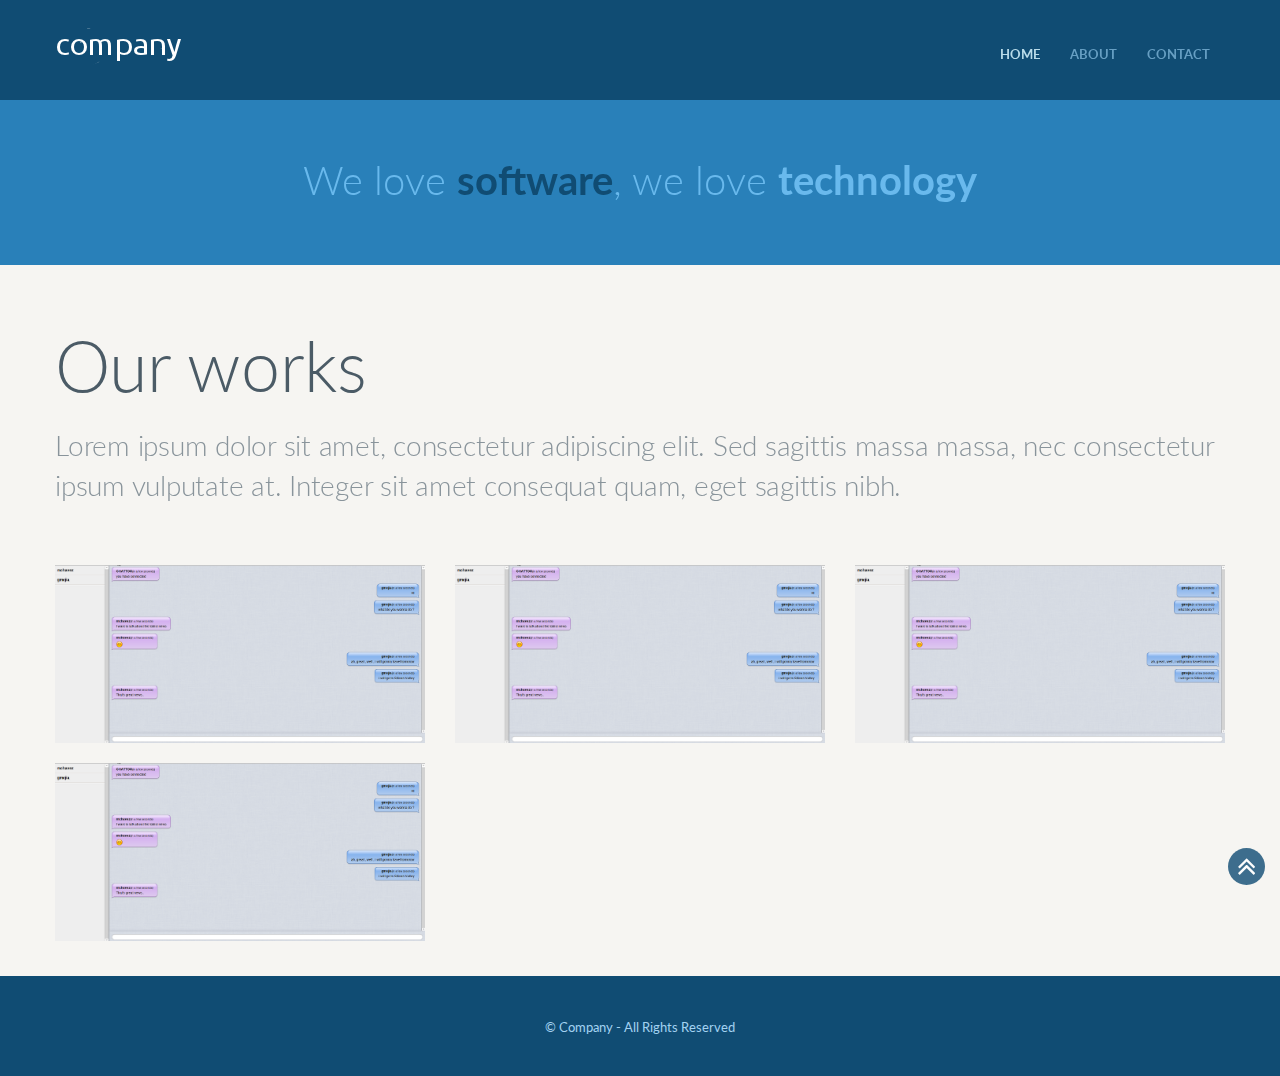
<file: index.html>
<!DOCTYPE html>
<html lang="en">
<head>
	<meta charset="utf-8">
	<title>company-site</title>
	<meta name="viewport" content="width=device-width, initial-scale=1.0">
	<meta name="description" content="">
	<meta name="author" content="">

	<link href='http://fonts.googleapis.com/css?family=Lato:400,700,300' rel='stylesheet' type='text/css'>
	<!--[if IE]>
		<link href="http://fonts.googleapis.com/css?family=Lato" rel="stylesheet" type="text/css">
		<link href="http://fonts.googleapis.com/css?family=Lato:400" rel="stylesheet" type="text/css">
		<link href="http://fonts.googleapis.com/css?family=Lato:700" rel="stylesheet" type="text/css">
		<link href="http://fonts.googleapis.com/css?family=Lato:300" rel="stylesheet" type="text/css">
	<![endif]-->

	<link href="css/bootstrap.css" rel="stylesheet">
	<link href="css/font-awesome.min.css" rel="stylesheet">
	<link href="css/site.css" rel="stylesheet">
	<link href="css/prettyPhoto.css" rel="stylesheet" type="text/css"/>

	<!--[if lt IE 9]>
	<script src="http://html5shim.googlecode.com/svn/trunk/html5.js"></script>
	<![endif]-->
	<!--[if IE 7]>
	<link rel="stylesheet" href="css/font-awesome-ie7.min.css">
	<![endif]-->

</head>
<body>
	<div class="header">
		<div id="slider_header">
			<!--logo-->
			<div class="container">
				<div class="row">
					<div class="span12">
						<div class="navbar">
							<button type="button" class="btn btn-navbar" data-toggle="collapse" data-target=".nav-collapse">
								<i class="icon-align-justify icon-2x"></i>
							</button>
							<!--logo-->			
							<div class="logo">
								 <a href="index.html"><img src="img/logo.png" alt="" class="animated bounceInDown" /></a>  
							</div>
							<!--menu-->
							<div class="nav-collapse collapse">
								<ul class="nav pull-right">
									<li class="active"><a href="index.html">Home</a></li>
									<li><a href="about.html">About</a></li>
									<li><a href="contact.html">Contact</a></li>
								</ul>
							</div>
						</div>
					</div>
				</div>
			</div>
			<!-- /logo -->
		</div>
	</div>

	<div id="banner">
		<div class="welcome_index">
			We love <span class="hue">software</span>,
			we love	<span>technology</span>
		</div>
	</div>
							
	<div class="container">
		<div class="inner_content">
			<div class="pad30"></div>

			<h1 class="title">Our works</h1>
			<h1 class="intro">
				Lorem ipsum dolor sit amet, consectetur adipiscing elit. Sed sagittis massa massa, nec consectetur ipsum vulputate at. Integer sit amet consequat quam, eget sagittis nibh.
		</h1>
                    
			<!-- portfolio -->
			<div class="row">
				<div class="projects">            

				    <div class="span4 element category01" data-category="category01">
				        <div data-zlname="port_hover">
							<img src="img/portfolio/chat_small.png" alt="" >
							<a data-zl-popup="link" href="img/portfolio/chat_small.png" data-rel="prettyPhoto[portfolio1]"><img src="img/zoom.png" alt=""></a>
							<a data-zl-popup="link2" href="project_one.html"><img src="img/link.png" alt=""></a>
						</div>
					</div>

					<div class="span4 element category01" data-category="category01">
				        <div data-zlname="port_hover">
							<img src="img/portfolio/chat_small.png" alt="" >
							<a data-zl-popup="link" href="img/portfolio/chat_small.png" data-rel="prettyPhoto[portfolio1]"><img src="img/zoom.png" alt=""></a>
							<a data-zl-popup="link2" href="project_one.html"><img src="img/link.png" alt=""></a>
						</div>
					</div>

					<div class="span4 element category01" data-category="category01">
				        <div data-zlname="port_hover">
							<img src="img/portfolio/chat_small.png" alt="" >
							<a data-zl-popup="link" href="img/portfolio/chat_small.png" data-rel="prettyPhoto[portfolio1]"><img src="img/zoom.png" alt=""></a>
							<a data-zl-popup="link2" href="project_one.html"><img src="img/link.png" alt=""></a>
						</div>
					</div>

					<div class="span4 element category01" data-category="category01">
				        <div data-zlname="port_hover">
							<img src="img/portfolio/chat_small.png" alt="" >
							<a data-zl-popup="link" href="img/portfolio/chat_small.png" data-rel="prettyPhoto[portfolio1]"><img src="img/zoom.png" alt=""></a>
							<a data-zl-popup="link2" href="project_one.html"><img src="img/link.png" alt=""></a>
						</div>
					</div>

				</div>
				<div class="clear"></div>
			</div>
			<!-- /portfolio    -->
		</div>
	</div>
		

				
	<div id="footer">
		<div class="container">
			<div class="row">
				<div class="span12">
					<div class="copyright"> &copy; Company - All Rights Reserved
					</div>
				</div>
			</div>
		</div>
	</div>
					
	<a href="#"><!-- up to top -->
		<i class="go-top hidden-phone hidden-tablet  icon-double-angle-up"></i>
	</a><!-- /up to top -->
					
	<!-- scripts -->
	<script type="text/javascript" src="js/jquery.js"></script>	
	<script src="js/jquery.easing.js" type="text/javascript"></script>		
	<script src="js/bootstrap.min.js"></script>	
	<script src="js/jquery.mate-hover.1-1-min.js" type="text/javascript"></script>
	<script src="js/functions.js" type="text/javascript"></script>
	<script type="text/javascript" src="js/jquery.prettyPhoto.js"></script>
	<script type="text/javascript" src="js/scripts.js"></script>
	<script src="js/jquery.isotope.min.js" type="text/javascript"></script>
	<script type="text/javascript">
	(function($){
		$(document).ready(function() {

			var $container = $('.projects');
			$container.imagesLoaded(function() {
			$('.projects').fadeIn(1000).isotope({
				layoutMode : 'fitRows',
			   itemSelector : '.element' });
			});
			$('.element').css('opacity',0);

			$('.element').each(function(i){
				$(this).delay(i*150).animate({'opacity':1},350);
			});

		});
	})(jQuery);
	</script>
</body>
</html>
</file>
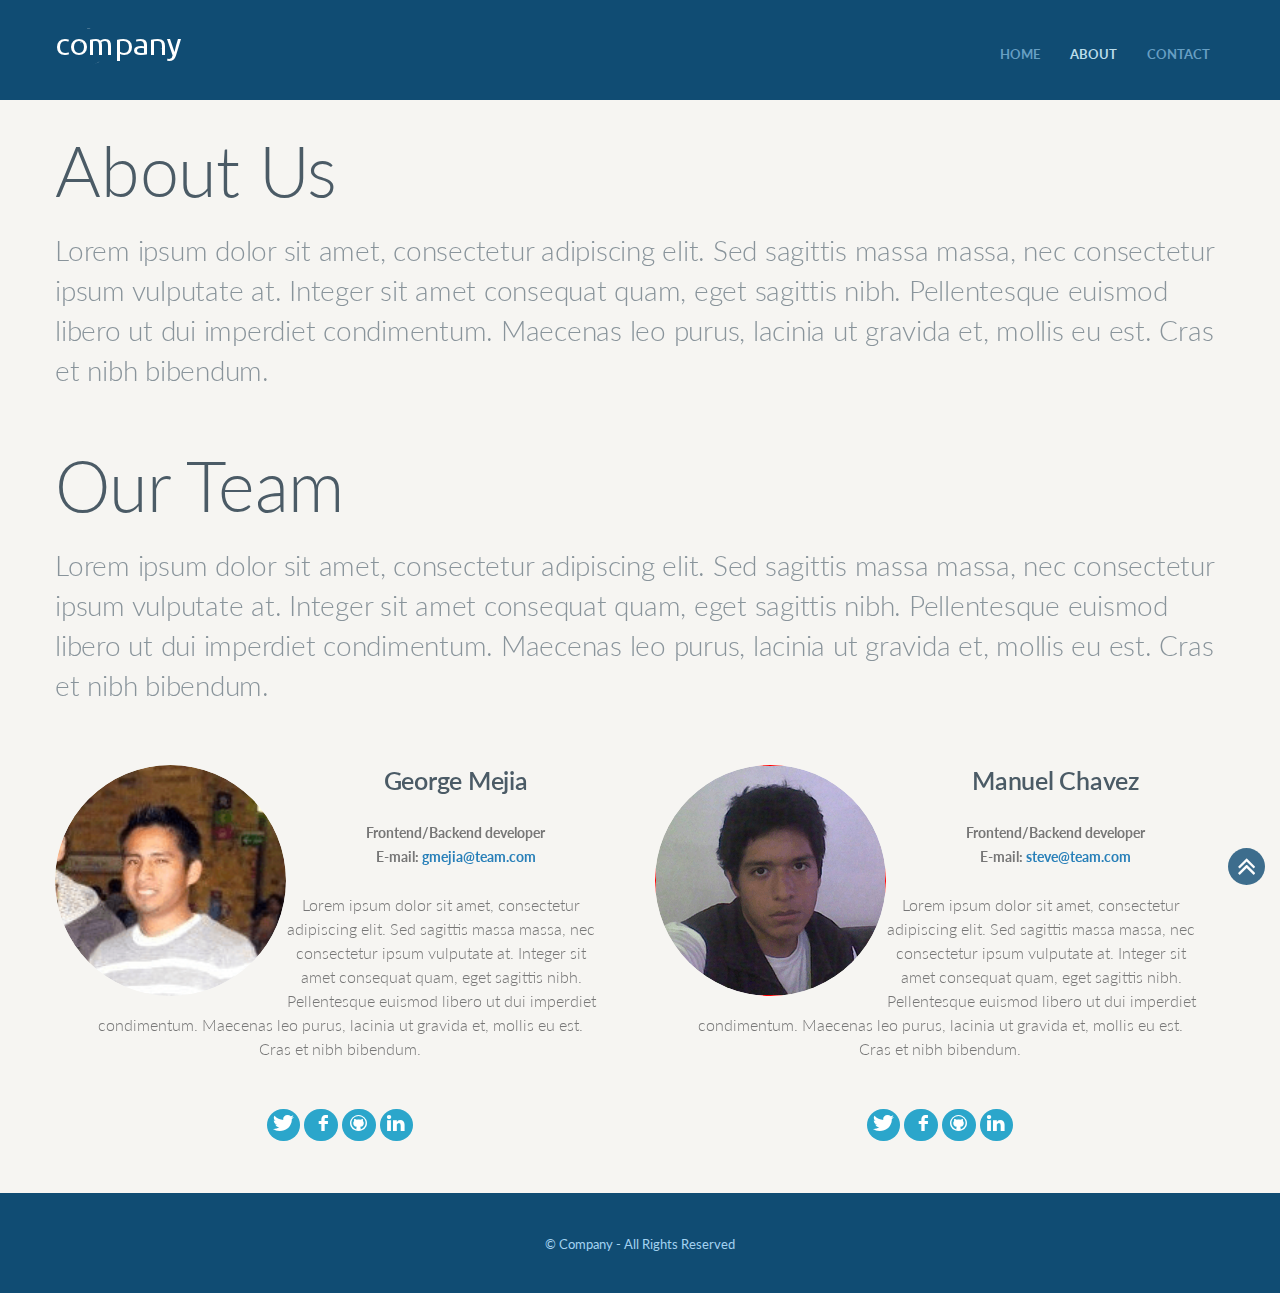
<file: about.html>
<!DOCTYPE html>
<html lang="en">
<head>
	<meta charset="utf-8">
	<title>company-site</title>
	<meta name="viewport" content="width=device-width, initial-scale=1.0">
	<meta name="description" content="">
	<meta name="author" content="">

	<link href='http://fonts.googleapis.com/css?family=Lato:400,700,300' rel='stylesheet' type='text/css'>
	<!--[if IE]>
		<link href="http://fonts.googleapis.com/css?family=Lato" rel="stylesheet" type="text/css">
		<link href="http://fonts.googleapis.com/css?family=Lato:400" rel="stylesheet" type="text/css">
		<link href="http://fonts.googleapis.com/css?family=Lato:700" rel="stylesheet" type="text/css">
		<link href="http://fonts.googleapis.com/css?family=Lato:300" rel="stylesheet" type="text/css">
	<![endif]-->

	<link href="css/bootstrap.css" rel="stylesheet">
	<link href="css/font-awesome.min.css" rel="stylesheet">
	<link href="css/site.css" rel="stylesheet">
	<link href="css/prettyPhoto.css" rel="stylesheet" type="text/css"/>
	<link href="css/zocial.css" rel="stylesheet" type="text/css"/>

	<!--[if lt IE 9]>
	<script src="http://html5shim.googlecode.com/svn/trunk/html5.js"></script>
	<![endif]-->
	<!--[if IE 7]>
	<link rel="stylesheet" href="css/font-awesome-ie7.min.css">
	<![endif]-->

</head>
<body>
	<div class="header">
		<div id="slider_header">
			<!--logo-->
			<div class="container">
				<div class="row">
					<div class="span12">
						<div class="navbar">
							<button type="button" class="btn btn-navbar" data-toggle="collapse" data-target=".nav-collapse">
								<i class="icon-align-justify icon-2x"></i>
							</button>
							<!--logo-->			
							<div class="logo">
								 <a href="index.html"><img src="img/logo.png" alt="" class="animated bounceInDown" /></a>  
							</div>
							<!--menu-->
							<div class="nav-collapse collapse">
								<ul class="nav pull-right">
									<li><a href="index.html">Home</a></li>
									<li class="active"><a href="about.html">About</a></li>
									<li><a href="contact.html">Contact</a></li>
								</ul>
							</div>
						</div>
					</div>
				</div>
			</div>
			<!-- /logo -->
		</div>
	</div>
							
	<div class="container">
		<div class="inner_content">

			<h1 class="title">About Us</h1>
			<h1 class="intro">Lorem ipsum dolor sit amet, consectetur adipiscing elit. Sed sagittis massa massa, nec consectetur ipsum vulputate at. Integer sit amet consequat quam, eget sagittis nibh. Pellentesque euismod libero ut dui imperdiet condimentum. Maecenas leo purus, lacinia ut gravida et, mollis eu est. Cras et nibh bibendum.
			</h1>

			<h1 class="title">Our Team</h1>
			<h1 class="intro">Lorem ipsum dolor sit amet, consectetur adipiscing elit. Sed sagittis massa massa, nec consectetur ipsum vulputate at. Integer sit amet consequat quam, eget sagittis nibh. Pellentesque euismod libero ut dui imperdiet condimentum. Maecenas leo purus, lacinia ut gravida et, mollis eu est. Cras et nibh bibendum.
			</h1>

			<div class="row">
				<div class="span6">
					<div class="circle_thumb left">
						<img src="img/team/5.png">
					</div>
					<div class="circle_slider_text_wrapper">
						<div class="content_slider_text_block_wrap">
							<h3>George Mejia</h3><br/><br/>
							<span>Frontend/Backend developer</span><br/>
							<span class="bold">E-mail:
								<a href="#">gmejia@team.com</a>
							</span>
							<br/><br/>
							<p>
								Lorem ipsum dolor sit amet, consectetur adipiscing elit. Sed sagittis massa massa, nec consectetur ipsum vulputate at. Integer sit amet consequat quam, eget sagittis nibh. Pellentesque euismod libero ut dui imperdiet condimentum. Maecenas leo purus, lacinia ut gravida et, mollis eu est. Cras et nibh bibendum.
							</p>
							<br/><br/>
							<a href="#" class="zocial icon twitter team_ic"></a>
							<a href="#" class="zocial icon facebook team_ic"></a>
							<a href="#" class="zocial icon github team_ic"></a>
							<a href="#" class="zocial icon linkedin team_ic"></a>
						</div>
						<div class="clear"></div>	
					</div>
				</div>
				<div class="span6">
					<div class="circle_thumb left">
						<img src="img/team/4.png">
					</div>
					<div class="circle_slider_text_wrapper">
						<div class="content_slider_text_block_wrap">
							<h3>Manuel Chavez</h3><br/><br/>
							<span>Frontend/Backend developer</span><br/>
							<span class="bold">E-mail:
								<a href="#">steve@team.com</a>
							</span>
							<br/><br/>
							<p>
								Lorem ipsum dolor sit amet, consectetur adipiscing elit. Sed sagittis massa massa, nec consectetur ipsum vulputate at. Integer sit amet consequat quam, eget sagittis nibh. Pellentesque euismod libero ut dui imperdiet condimentum. Maecenas leo purus, lacinia ut gravida et, mollis eu est. Cras et nibh bibendum.
							</p>
							<br/><br/>
							<a href="#" class="zocial icon twitter team_ic"></a>
							<a href="#" class="zocial icon facebook team_ic"></a>
							<a href="#" class="zocial icon github team_ic"></a>
							<a href="#" class="zocial icon linkedin team_ic"></a>
						</div>
						<div class="clear"></div>	
					</div>
				</div>
			</div>
			<div class="pad30"></div>
		</div>
	</div>
		
	<div id="footer">
		<div class="container">
			<div class="row">
				<div class="span12">
					<div class="copyright"> &copy; Company - All Rights Reserved
					</div>
				</div>
			</div>
		</div>
	</div>
					
	<a href="#"><!-- up to top -->
		<i class="go-top hidden-phone hidden-tablet icon-double-angle-up"></i>
	</a><!-- /up to top -->
					
	<!-- scripts -->
	<script type="text/javascript" src="js/jquery.js"></script>	
	<script src="js/jquery.easing.js" type="text/javascript"></script>		
	<script src="js/bootstrap.min.js"></script>	
	<script src="js/jquery.mate-hover.1-1-min.js" type="text/javascript"></script>
	<script src="js/functions.js" type="text/javascript"></script>
	<script type="text/javascript" src="js/jquery.prettyPhoto.js"></script>
	<script type="text/javascript" src="js/scripts.js"></script>
	<script src="js/jquery.isotope.min.js" type="text/javascript"></script>
	<script type="text/javascript">
	(function($){
		$(document).ready(function() {

			var $container = $('.projects');
			$container.imagesLoaded(function() {
			$('.projects').fadeIn(1000).isotope({
				layoutMode : 'fitRows',
			   itemSelector : '.element' });
			});
			$('.element').css('opacity',0);

			$('.element').each(function(i){
				$(this).delay(i*150).animate({'opacity':1},350);
			});

		});
	})(jQuery);
	</script>
</body>
</html>
</file>
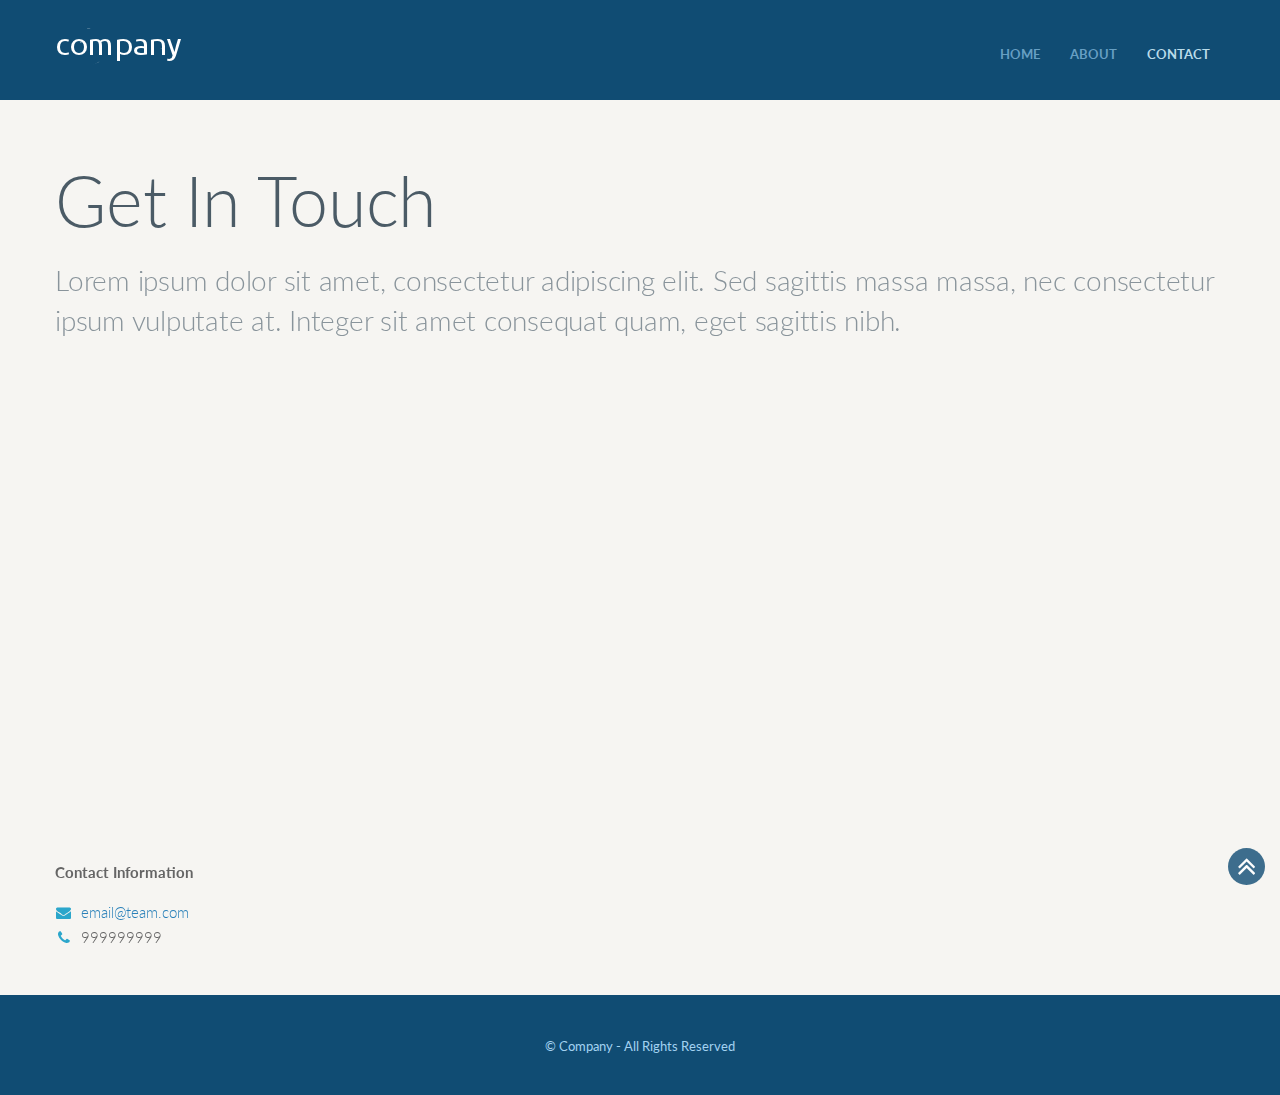
<file: contact.html>
<!DOCTYPE html>
<html lang="en">
<head>
	<meta charset="utf-8">
	<title>company-site</title>
	<meta name="viewport" content="width=device-width, initial-scale=1.0">
	<meta name="description" content="">
	<meta name="author" content="">

	<link href='http://fonts.googleapis.com/css?family=Lato:400,700,300' rel='stylesheet' type='text/css'>
	<!--[if IE]>
		<link href="http://fonts.googleapis.com/css?family=Lato" rel="stylesheet" type="text/css">
		<link href="http://fonts.googleapis.com/css?family=Lato:400" rel="stylesheet" type="text/css">
		<link href="http://fonts.googleapis.com/css?family=Lato:700" rel="stylesheet" type="text/css">
		<link href="http://fonts.googleapis.com/css?family=Lato:300" rel="stylesheet" type="text/css">
	<![endif]-->

	<link href="css/bootstrap.css" rel="stylesheet">
	<link href="css/font-awesome.min.css" rel="stylesheet">
	<link href="css/site.css" rel="stylesheet">
	<link href="css/prettyPhoto.css" rel="stylesheet" type="text/css"/>

	<!--[if lt IE 9]>
	<script src="http://html5shim.googlecode.com/svn/trunk/html5.js"></script>
	<![endif]-->
	<!--[if IE 7]>
	<link rel="stylesheet" href="css/font-awesome-ie7.min.css">
	<![endif]-->

</head>
<body>
	<div class="header">
		<div id="slider_header">
			<!--logo-->
			<div class="container">
				<div class="row">
					<div class="span12">
						<div class="navbar">
							<button type="button" class="btn btn-navbar" data-toggle="collapse" data-target=".nav-collapse">
								<i class="icon-align-justify icon-2x"></i>
							</button>
							<!--logo-->			
							<div class="logo">
								 <a href="index.html"><img src="img/logo.png" alt="" class="animated bounceInDown" /></a>  
							</div>
							<!--menu-->
							<div class="nav-collapse collapse">
								<ul class="nav pull-right">
									<li><a href="index.html">Home</a></li>
									<li><a href="about.html">About</a></li>
									<li class="active"><a href="contact.html">Contact</a></li>
								</ul>
							</div>
						</div>
					</div>
				</div>
			</div>
			<!-- /logo -->
		</div>
	</div>
							
	<div class="container">
		<div class="inner_content">
			<div class="pad30"></div>

			<h1 class="title">Get In Touch</h1>
			<h1 class="intro">
				Lorem ipsum dolor sit amet, consectetur adipiscing elit. Sed sagittis massa massa, nec consectetur ipsum vulputate at. Integer sit amet consequat quam, eget sagittis nibh.
			</h1>
                   
		</div>
	</div>
		
    <!--//GOOGLE MAP -ADD YOUR EMBED INFO HERE-->
	<div id="map">
	<iframe width="425" height="350" frameborder="0" scrolling="no" marginheight="0" marginwidth="0" src="https://www.google.com/maps?f=q&amp;source=s_q&amp;hl=es&amp;geocode=&amp;q=Los+Ruise%C3%B1ores,+Santa+Anita,+Lima,+Per%C3%BA&amp;aq=&amp;sll=-12.116438,-76.993772&amp;sspn=0.166159,0.295601&amp;ie=UTF8&amp;hq=&amp;hnear=Los+Ruise%C3%B1ores,+Lima,+Provincia+de+Lima,+Lima,+Per%C3%BA&amp;t=m&amp;z=14&amp;ll=-12.046818,-76.968643&amp;output=embed">
	</iframe>
	</div>

	<div class="container">
		<div class="inner_content">
			<div class="row">
				<div class="span4">
					<p>
						<strong>Contact Information</strong>
					</p>
					<ul class="icons">
						<li>
							<i class="icon-envelope colour"></i> 
							<a href="mailto:#">email@team.com</a>
						</li>
						<li>
							<i class="icon-phone colour"></i> 999999999
						</li>
					</ul>
				</div>
			</div>
		</div>
	</div>
	<div class="pad30"></div>
				
	<div id="footer">
		<div class="container">
			<div class="row">
				<div class="span12">
					<div class="copyright"> &copy; Company - All Rights Reserved
					</div>
				</div>
			</div>
		</div>
	</div>
					
	<a href="#"><!-- up to top -->
		<i class="go-top hidden-phone hidden-tablet  icon-double-angle-up"></i>
	</a><!-- /up to top -->
					
	<!-- scripts -->
	<script type="text/javascript" src="js/jquery.js"></script>	
	<script src="js/jquery.easing.js" type="text/javascript"></script>		
	<script src="js/bootstrap.min.js"></script>	
	<script src="js/jquery.mate-hover.1-1-min.js" type="text/javascript"></script>
	<script src="js/functions.js" type="text/javascript"></script>
	<script type="text/javascript" src="js/jquery.prettyPhoto.js"></script>
	<script type="text/javascript" src="js/scripts.js"></script>
	<script src="js/jquery.isotope.min.js" type="text/javascript"></script>
	<script type="text/javascript">
	(function($){
		$(document).ready(function() {

			var $container = $('.projects');
			$container.imagesLoaded(function() {
			$('.projects').fadeIn(1000).isotope({
				layoutMode : 'fitRows',
			   itemSelector : '.element' });
			});
			$('.element').css('opacity',0);

			$('.element').each(function(i){
				$(this).delay(i*150).animate({'opacity':1},350);
			});

		});
	})(jQuery);
	</script>
</body>
</html>
</file>
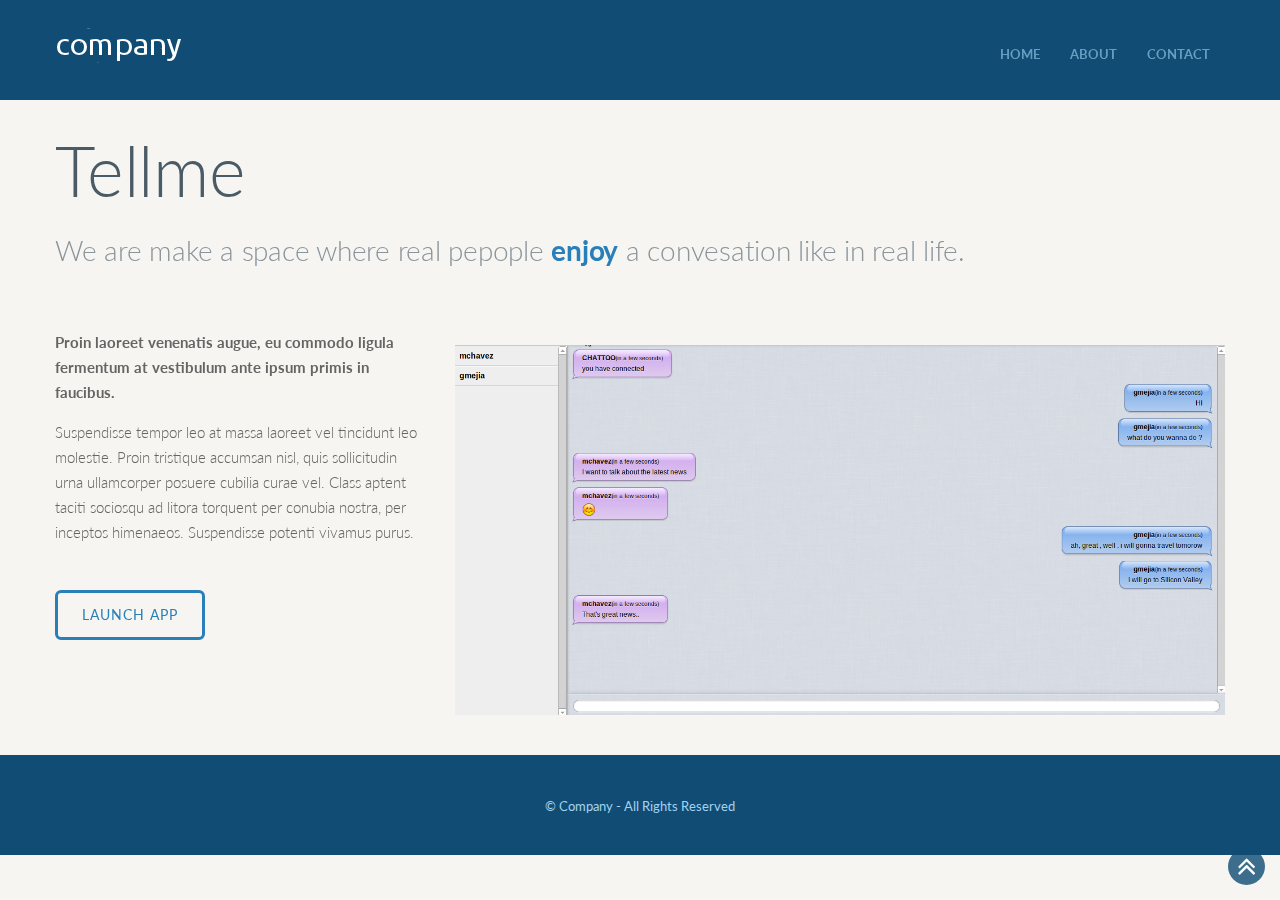
<file: project_one.html>
<!DOCTYPE html>
<html lang="en">
<head>
	<meta charset="utf-8">
	<title>company-site</title>
	<meta name="viewport" content="width=device-width, initial-scale=1.0">
	<meta name="description" content="">
	<meta name="author" content="">

	<link href='http://fonts.googleapis.com/css?family=Lato:400,700,300' rel='stylesheet' type='text/css'>
	<!--[if IE]>
		<link href="http://fonts.googleapis.com/css?family=Lato" rel="stylesheet" type="text/css">
		<link href="http://fonts.googleapis.com/css?family=Lato:400" rel="stylesheet" type="text/css">
		<link href="http://fonts.googleapis.com/css?family=Lato:700" rel="stylesheet" type="text/css">
		<link href="http://fonts.googleapis.com/css?family=Lato:300" rel="stylesheet" type="text/css">
	<![endif]-->

	<link href="css/bootstrap.css" rel="stylesheet">
	<link href="css/font-awesome.min.css" rel="stylesheet">
	<link href="css/site.css" rel="stylesheet">
	<link href="css/prettyPhoto.css" rel="stylesheet" type="text/css"/>

	<!--[if lt IE 9]>
	<script src="http://html5shim.googlecode.com/svn/trunk/html5.js"></script>
	<![endif]-->
	<!--[if IE 7]>
	<link rel="stylesheet" href="css/font-awesome-ie7.min.css">
	<![endif]-->

</head>
<body>
	<div class="header">
		<div id="slider_header">
			<!--logo-->
			<div class="container">
				<div class="row">
					<div class="span12">
						<div class="navbar">
							<button type="button" class="btn btn-navbar" data-toggle="collapse" data-target=".nav-collapse">
								<i class="icon-align-justify icon-2x"></i>
							</button>
							<div class="logo">
								 <a href="index.html"><img src="img/logo.png" alt="" class="animated bounceInDown" /></a>  
							</div>
							<div class="nav-collapse collapse">
								<ul class="nav pull-right">
									<li><a href="index.html">Home</a></li>
									<li><a href="about.html">About</a></li>
									<li><a href="contact.html">Contact</a></li>
								</ul>
							</div>
						</div>
					</div>
				</div>
			</div>
			<!-- /logo -->
		</div>
	</div>

	<div class="container">
		<div class="inner_content">
			<h1 class="title">Tellme</h1>
			<h1 class="intro">We are make a space where real pepople
				<span class="mid">enjoy</span> a convesation like in real life.
			</h1>


				<div class="row">
                    <div class="span4">
						<p>
							<Strong>Proin laoreet venenatis augue, eu commodo ligula fermentum at vestibulum ante ipsum primis in faucibus.</Strong>
						</p>
						<p>
							Suspendisse tempor leo at massa laoreet vel tincidunt leo molestie. Proin tristique accumsan nisl, quis sollicitudin urna ullamcorper  posuere cubilia curae vel. Class aptent taciti sociosqu ad litora torquent per conubia nostra, per inceptos himenaeos. Suspendisse potenti vivamus purus.
						</p>
                       
						<div class="pad25"></div>
						<a href="http://chattwo.herokuapp.com/" class="btn btn-1 btn-1b">launch app</a> 
						</div>
						
						<div class="span8 pad15">
						<div data-zlname="hover">
						<img src="img/portfolio/chat.png" alt=""/>
						<a data-zl-popup="link" href="img/portfolio/chat.png" data-rel="prettyPhoto">
						</a></div>
						<div class="pad25"></div>
						</div>
				</div>
		</div>
	</div>
		

				
	<div id="footer">
		<div class="container">
			<div class="row">
				<div class="span12">
					<div class="copyright"> &copy; Company - All Rights Reserved
					</div>
				</div>
			</div>
		</div>
	</div>
					
	<a href="#"><!-- up to top -->
		<i class="go-top hidden-phone hidden-tablet  icon-double-angle-up"></i>
	</a><!-- /up to top -->
					
	<!-- scripts -->
	<script type="text/javascript" src="js/jquery.js"></script>	
	<script src="js/jquery.easing.js" type="text/javascript"></script>		
	<script src="js/bootstrap.min.js"></script>	
	<script src="js/jquery.mate-hover.1-1-min.js" type="text/javascript"></script>
	<script src="js/functions.js" type="text/javascript"></script>
	<script type="text/javascript" src="js/jquery.prettyPhoto.js"></script>
	<script type="text/javascript" src="js/scripts.js"></script>
	<script src="js/jquery.isotope.min.js" type="text/javascript"></script>
	<script type="text/javascript">
	(function($){
		$(document).ready(function() {

			var $container = $('.projects');
			$container.imagesLoaded(function() {
			$('.projects').fadeIn(1000).isotope({
			layoutMode : 'fitRows',
		    itemSelector : '.element' });
			});
			$('.element').css('opacity',0);					
			$('.element').each(function(i){
				$(this).delay(i*150).animate({'opacity':1},350);
			});
		});
	})(jQuery);
	</script>
</body>
</html>
</file>
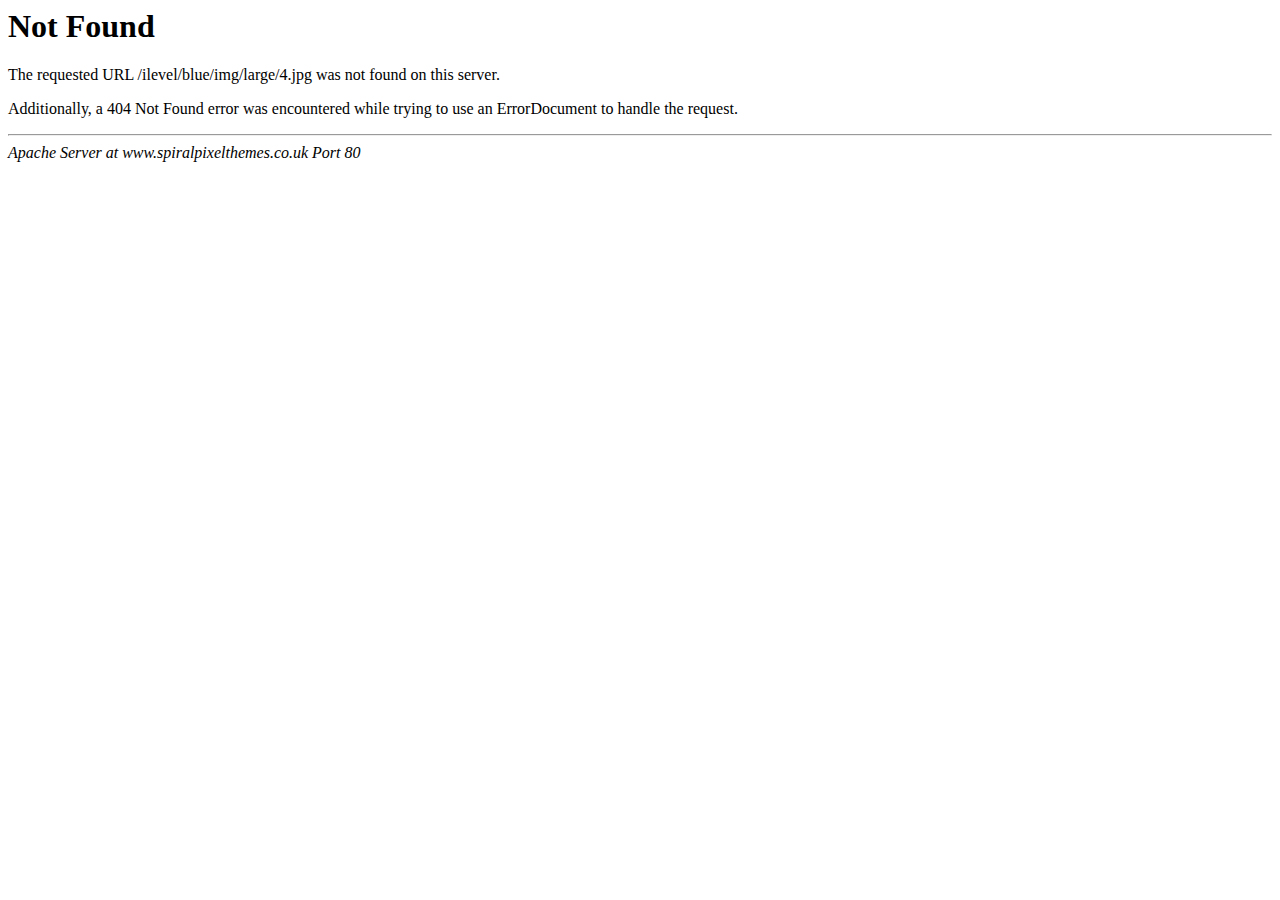
<file: img/large/4.html>
<!DOCTYPE HTML PUBLIC "-//IETF//DTD HTML 2.0//EN">
<html><head>
<title>404 Not Found</title>
</head><body>
<h1>Not Found</h1>
<p>The requested URL /ilevel/blue/img/large/4.jpg was not found on this server.</p>
<p>Additionally, a 404 Not Found
error was encountered while trying to use an ErrorDocument to handle the request.</p>
<hr>
<address>Apache Server at www.spiralpixelthemes.co.uk Port 80</address>
</body></html>
</file>
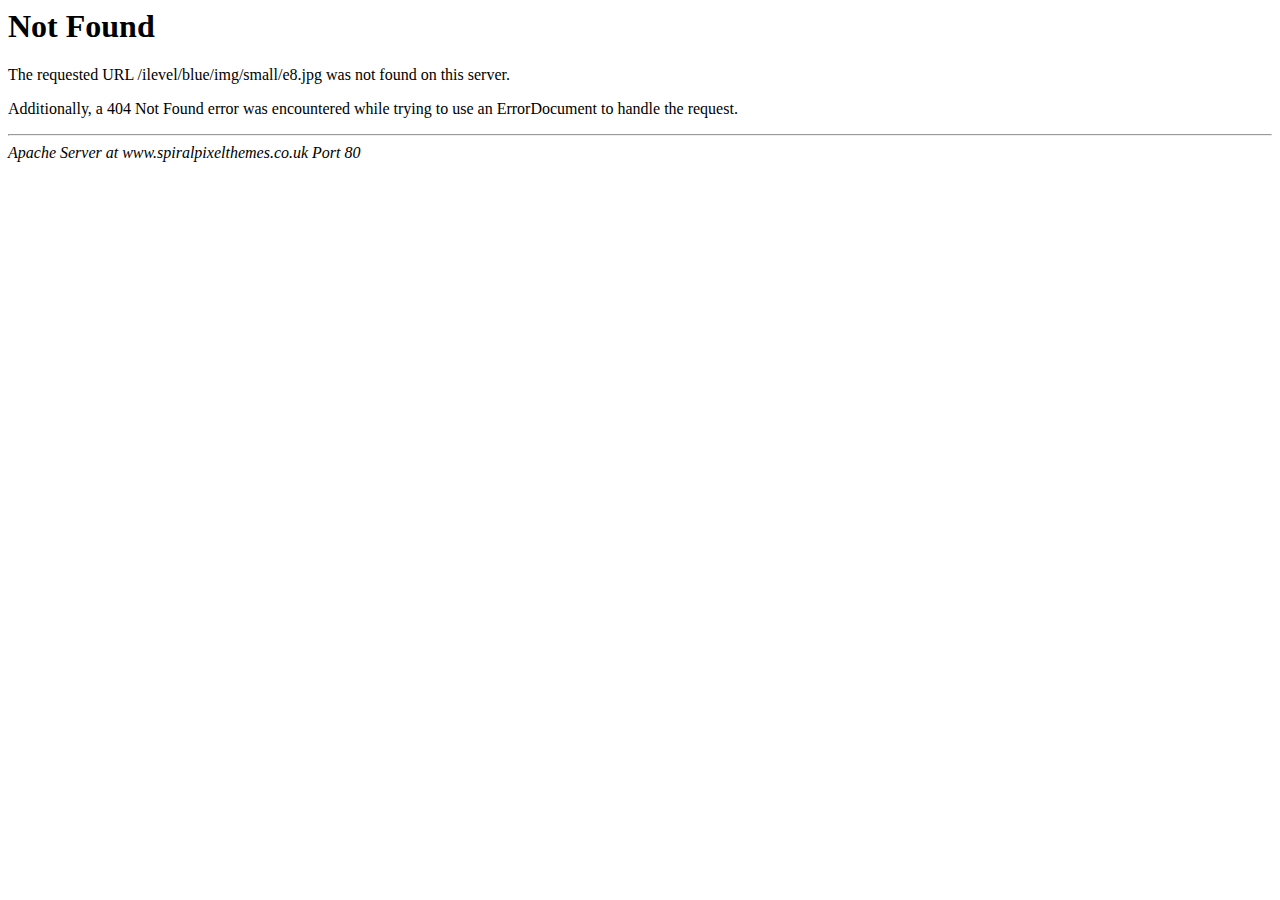
<file: img/small/e8.html>
<!DOCTYPE HTML PUBLIC "-//IETF//DTD HTML 2.0//EN">
<html><head>
<title>404 Not Found</title>
</head><body>
<h1>Not Found</h1>
<p>The requested URL /ilevel/blue/img/small/e8.jpg was not found on this server.</p>
<p>Additionally, a 404 Not Found
error was encountered while trying to use an ErrorDocument to handle the request.</p>
<hr>
<address>Apache Server at www.spiralpixelthemes.co.uk Port 80</address>
</body></html>
</file>
<file: css/site.css>
/*-----------------------------------------------------------------------------------*/
/*	01: GENERAL STYLING
/*-----------------------------------------------------------------------------------*/
body {
	margin:0; padding:0;
	font:15px/25px 'Lato', sans-serif;
	color:#656565;
	font-weight:300;
	background: #F6F5F2; 
	-webkit-backface-visibility:hidden;  
	text-rendering:optimizeLegibility;
	overflow-x:hidden;
}

/**** PAGE CONTAINERS ****/
.header { 
	padding:0 0;
	background:#104C73;
	margin:0 auto; 
	height: 100px;
	width: 100%;
	z-index: 1000; 
}
#slider_header {  margin:0px auto 25px; padding:0 0 0px;}
.inner_content { padding:25px 0 0 0;text-align:left;}

/**** GENERAL ****/
a, input, select, textarea {outline:none; text-decoration:none; }
a, li { -webkit-tap-highlight-color: rgba(0, 0, 0, 0); }
a, a:visited { text-decoration: none!important; }
:focus {outline: 0;}
ul {list-style-type:none; }
a:hover, a:active, a:focus { outline: 0!important;}
::-moz-selection{ color:#fff; background:#21B6C6; }
::selection { color:#fff; background:#21B6C6; }
p {margin-bottom:15px;text-align:left; }
span { font-weight:700;   }
small { letter-spacing:0.2em; font-size:11px; }
.clear { height:0; clear: both; font-size:0; }
.normal { font-weight: 400; }
.light { font-weight: 300; }
.pull-right { margin-left:12px; }
.pull-left { margin-right:12px; }
.center { text-align:center; margin: 0 auto; }
.right { text-align:right; margin: 0 auto; }
blockquote { border-left:4px solid #2BA6CB; background: #eee; padding:20px;
line-height:25px!important;font-size:16px!important;}
.media img { margin-top:5px; }
.big {font-size:100px; }
.myslider, #container-id, #container-id2, #container-id3, #itemContainer { display:none; }
.client_intro{ width:70%; text-align:center; margin:10px auto 35px; line-height:30px;}
.shotList img {width:48.74%; padding:0 3% 20px 0px; margin-left:-20px; }

.icons{list-style-type:none;margin:0}
.icons li [class^="icon-"],.icons li [class*=" icon-"]{display:inline-block;width:1.2857142857142858em;text-align:center; margin-left:-1px; margin-right:4px; line-height:25px;}
.zocial:hover, .zocial:focus{ background: #19C1C3; }
.zocial{ padding:1px ;font-size:14px;}

/* Colours */
.colour {color:#2BA6CB; }
/* Medium */
.mid {color:#2980B9; }
/* Dark */
.hue {color:#104c73; }
.white { color:#fff; }
.hue_block, .hue_block2 { background-color:#55a8de; color: #fff; padding:0px 4px 2px; }
.hue_block:hover, .tag:hover { color:#fff; background-color:#104c73; }
.hue_block a, .tag a { color: #fff;}

/* Padding */
.pad90 { padding-top:90px; }
.pad60 { padding-top:60px; }
.pad45 { padding-top:45px; }
.pad30 { padding-top:30px; }
.pad25 { padding-top:25px; }
.pad15 { padding-top:15px; }
.pad10 { padding-top:10px; }
.pad5 { padding-top:5px; }

/* Margins */
.marg-bottom5 { margin-bottom:5px; }
.marg-left5 { margin-left:5px; }
.marg-right5 { margin-right:5px; }
.marg-right15 { margin-right:15px; }
.marg-left15 { margin-left:15px; }
.but_marg { margin-left:3px; }

/* Video */
.vendor{ position:relative; padding:0 0 56.25%; height:0; margin:0 0; }
.vendor iframe {  position: absolute; top:0; left:0; width:100%; height:100%; } 
iframe { border:0; width:100%; height:100%; }
video { width:100%; height:auto; }
.soundcloud{ width:100%; height:166px; }

/**** LINKS ****/
a, a:active, a:focus {
	color:#2980B9;
	text-decoration:none;
	-moz-transition: all 0.3s ease;
	-webkit-transition: all 0.3s ease;
	-o-transition: all 0.3s ease;
	transition: all 0.3s ease;
	outline:none;
}
a:hover, h2.intro a:hover {color: #3CA5D6; text-decoration: none; }

/**** IMAGES ****/
img { vertical-align:top; ms-interpolation-mode:bicubic; opacity:1.0;}

/* Image Hover Colour */
.hover_colour {  
	position:relative;
	background:#104c73 url(../img/view.png) no-repeat 50% 50%;
	-webkit-box-shadow: inset 0 0 0 7px rgba(255,255,255,0.2);
	-moz-box-shadow: inset 0 0 0 7px rgba(255,255,255,0.2);
    box-shadow: inset 0 0 0 7px rgba(255,255,255,0.2); 
}
/**** ANIMATED IMAGE HOVERS ****/
[data-zlname]{
	position: relative;
	overflow: hidden;
	-moz-box-sizing:border-box;
	-webkit-box-sizing:border-box;
	box-sizing:border-box;
	width: 100%;
}
[data-zlname] > img{ display: block; max-width: 100%; }
[data-zlname] [data-zl-popup]{
	position: absolute;
	display: block;
	padding: 20px;
	height: 40px;
	width: 40px;
	background: #323231;
	color: #fff;
	overflow: hidden;
	display: none;
	text-align: center;
}
[data-zl-overlay]{
	top: 0;
	left: 0;
	position: absolute;
	width: 100%;
	height: 100%;
	display: none;
	padding: inherit;
}
[data-zl-ovrolling]{
	position: absolute;
	display: none;
	width: 100%;
	height: 100%;
}
[data-zl-ovdouble0],[data-zl-ovdouble1]{ position: absolute; display: none; }

/* general hover*/
[data-zlname = hover] [data-zl-popup]{
	width: 50px;
	height: 50px;
	padding: 0;
	background: url(../img/view.png) no-repeat;
}
/*portfolio hover*/
[data-zlname = port_hover] [data-zl-popup]{
	width: 80px;
	height: 80px;
	padding: 0;
	text-decoration: none;
}
[data-zlname = port_hover] [data-zl-popup = link]{ background:transparent; background-position: 50% 50%; }
[data-zlname = port_hover] [data-zl-popup = link2]{ background: transparent; background-position: 50% 50%; }

/**** TYPOGRAPHY ****/
h1,h2,h3,h4,h5,h6 { font-weight:300; letter-spacing:-0.25px; color:#4b5b66;}
h1.title {  font-size:70px; line-height:70px; font-weight:300; margin-bottom:25px; text-align:left;}
h2.title {  font-size:65px; line-height:65px; font-weight:300; margin-bottom:30px; text-align:left;}
h1.title1 {  font-size:70px; line-height:70px; font-weight:300; margin-bottom:25px; text-align:center;}
h1 { font-size: 28px; line-height:35px; }
h2 { font-size: 21px;  line-height:30px; }
h3 { font-size: 19px; line-height:28px; }
h4 { font-size: 18px; line-height:28px; margin-bottom:10px; }
h5 { font-size: 17px; line-height:27px; margin-bottom:10px; }
h6 { font-size: 16px; line-height:24px; margin-bottom:10px; }
h1.intro {  color:#89949b; line-height:40px; font-weight:300; margin-bottom:60px; text-align:left; }

/**** DROP CAPS ****/
.dropcap, .dropcap2 {
    font-weight: 700;
    display: block;
    float: left;
    font-size: 45px;
    padding: 0;
	margin: 10px 8px 0 0;
    text-transform: uppercase;
}
.dropcap2 { color:#2BA6CB; }

/**** TEAM SOCIAL ICONS ****/
.team_ic a{ margin:0 2px; font-size:12px; }
.team_ic:hover{
     transform: translate(0,-4px);
    -webkit-transform: translate(0,-4px);
    -o-transform: translate(0,-4px);
    -moz-transform: translate(0,-4px);
	-webkit-transition: all 0.5s ease-in-out;
    -moz-transition: all 0.5s ease-in-out;
    -o-transition: all 0.5s ease-in-out;
    -ms-transition: all 0.5s ease-in-out;
    transition: all 0.5s ease-in-out;
}

/**** LOGO ****/
.logo a{
 	float:left; 
	margin:28px 0 0px 0;
	webkit-transition:all 0.3s ease-in;  
    -moz-transition:all 0.3s ease-in;  
    -o-transition:all 0.3s ease-in;  
    transition:all 0.3s ease-in;
}
.logo a:hover{ opacity: .80; }

/*-----------------------------------------------------------------------------------*/
/*	02: MENU
/*-----------------------------------------------------------------------------------*/
.btn-navbar {
	background:0px none;
	background:transparent!important;
	text-shadow:none;
	-webkit-box-shadow: none;
	-moz-box-shadow: none;
	box-shadow: none;
	border-radius:0px !important;
	box-shadow:none !important;
}
.navbar .nav {background:#104C73!important; margin-top: 34px; }
.navbar .nav > li > a {
	color: #679fc3;
	text-shadow: none;
	background:transparent!important;
	font-weight: bold;
	font-size: 13px;
	text-transform: uppercase; 
	text-align:left;
	-webkit-transition: background-color .2s linear, color .2s linear;
	-moz-transition: background-color .2s linear, color .2s linear;
	-o-transition: background-color .2s linear, color .2s linear;
	-ms-transition: background-color .2s linear, color .2s linear;
	transition: background-color .2s linear, color .2s linear;
}
.navbar .nav > li > a:hover { color:#A3D2F1; } 
.menu-caret { border-top-color: #A3D2F1!important; border-bottom-color: #badcea important; }

.navbar .nav > .active > a {
	color: #badcea!important;
	background: none!important;
	-webkit-box-shadow: none;
	-moz-box-shadow: none;
	box-shadow: none;
}
.navbar .nav > .active > a:hover,.navbar .nav > .active > a:focus{
	background: none!important;
	-webkit-box-shadow: none;
	-moz-box-shadow: none;
	box-shadow: none;
}
.dropdown-menu{
	background: #2980B9!important;
	border-radius:0px !important;
	box-shadow:none !important;
	padding:0px 0px;
	margin:10px;
	text-align:left;
}
.dropdown-toggle {color:#679fc3!important; }
.dropdown-menu a{
	background: #2980B9!important;
	font-size:13px;
	border-radius:0px !important;
	padding:8px 20px!important;
	color:#fff!important;
	text-shadow:none !important;
	-webkit-transition:background 1s ease;
	-moz-transition:background 1s ease;
	-o-transition:background 1s ease;
	transition:background 1s ease;
	border:0px none;
}
.dropdown-menu a:hover, .dropdown-menu a:focus{background:#104C73!important;}
.dropdown-menu::after, .dropdown-menu::before{ border:none !important; }
.dropdown-submenu > .dropdown-menu { left: 166px!important; }

/*-----------------------------------------------------------------------------------*/
/*	03: INDEX PAGE
/*-----------------------------------------------------------------------------------*/
/* Index Welcome Text */
.welcome_index {
	width:80%;
	font: 40px/50px 'Lato', sans-serif;
	padding:55px 0 60px;
	font-weight:300; 
	margin:0 auto;
	color:#69b9ed;
	text-align:center;
}
#banner { width:100%; background:#2980B9; text-align:center; }

/* Index Boxes */
.tile {
	background-color:  #1399BD;
	-webkit-border-radius: 6px;
    -moz-border-radius: 6px;
    border-radius: 6px;
	padding: 14px;
	position: relative;
	text-align: center;
	margin-bottom:25px;
}
.tile.tile-hot:before {
    background: url("../img/ribbon.png") 0 0 no-repeat;
    background-size: 82px 82px;
    content: "";
    height: 82px;
    position: absolute;
    right: -4px;
    top: -4px;
    width: 82px;
}
.tile p { margin: 10px 10px 22px 0; font-weight:400; color:#B8E0E9; font-size:14px; line-height:18px; text-align:center;}
.tile-image {
  height: 100px;
  margin: 25px 0 15px;
  vertical-align: bottom;
}
.tile-image.big-illustration {width: 112px; height: 111px; margin-top: 10px; }
.tile-title {  color:#B8E0E9;font-size: 18px; margin: 0; font-weight:400; }

/*************************************************************
	BIG BOTTOM STRIP
 *************************************************************/
/* Coloured Strip */
.strip {  background-color:#2980B9; padding: 45px 0 40px; text-align:center; }
.strip h1 { 
	letter-spacing:0.25em;
	color:#badcea;
	text-transform:uppercase;
	font-size:20px;
	margin-bottom: 1em;
}
.strip h3{  color: #a3d2f1; width:70%; font-size:18px!important; line-height:30px; }

/*Social Icons */
.follow_us {text-align:center;}
.follow_us a.zocial { 
	font-size:26px;
	width:70px;height:50px;
	margin:10px 10px 0;
	text-align: center;
	padding:10px 0;
	color:#A3D2F1;
	background: rgba(255,255,255,0.1);
	-webkit-transition: background 0.2s, color 0.2s;
	-moz-transition: background 0.2s, color 0.2s;
	transition: background 0.2s, color 0.2s;
}
.follow_us a.zocial:hover { background: #A3D2F1; color: #2980B9; }
.follow_us a.zocial:before {
	font-family: 'zocial';
	speak: none;
	font-size: 35px;
	line-height: 48px;
	font-style: normal;
	font-weight: normal;
	font-variant: normal;
	text-transform: none;
	display: block;
	-webkit-font-smoothing: antialiased;
}
.follow_us a.zocial:after {
	top: -7px;
	left: -7px;
	padding: 7px;
	box-shadow: 0 0 0 4px #A3D2F1;
	-webkit-transition: -webkit-transform 0.2s, opacity 0.2s;
	-webkit-transform: scale(.8);
	-moz-transition: -moz-transform 0.2s, opacity 0.2s;
	-moz-transform: scale(.8);
	-ms-transform: scale(.8);
	transition: transform 0.2s, opacity 0.2s;
	transform: scale(.8);
	opacity: 0;
	pointer-events: none;
	position: absolute;
	width: 100%;
	height: 100%;
	border-radius: 50%;
	content: '';
	-webkit-box-sizing: content-box; 
	-moz-box-sizing: content-box; 
	box-sizing: content-box;
}
.follow_us a.zocial:hover:after {
	-webkit-transform: scale(1);
	-moz-transform: scale(1);
	-ms-transform: scale(1);
	transform: scale(1);
	opacity: 1;
}

/*-----------------------------------------------------------------------------------*/
/*	04: BLOG
/*-----------------------------------------------------------------------------------*/

.blog_slide { margin-bottom:-20px;}
.blog_slide1 { margin-bottom:-10px;}
.tag  { background-color:#2BA6CB; color: #fff; padding:0px 6px 2px; margin:0 2px 0 0; font-size:14px; font-weight:400;line-height:25px;}
.tag a:hover { color: #fff;}
.media-body a { color:#656565; }
.media-body a:hover { color:#7AC2E8; }
.avatar { float: left; margin:0 10px 0 0; }
.pad_author { margin:10px 20px 10px 0px; }

/* Meta */
.post-meta ul {
	margin:-5px 0 15px 0;
	padding: 0 0;
	list-style:none;
	text-transform:uppercase;
	font-size:11px; clear:both;
}
.post-meta li { margin:0; display:inline; }
.post-meta a{ color: #555; }
.post-meta a:hover { color:#747474; }

/* Search */
.sb-search {
	position: relative;
	margin: 5px 0 25px;
	width: 0%;
	min-width: 60px;
	height: 60px;
	float: left;
	overflow: hidden;
	-webkit-transition: width 0.3s;
	-moz-transition: width 0.3s;
	transition: width 0.3s;
	-webkit-backface-visibility: hidden;
}
.sb-search-input {
	position: absolute;
	top: 0;
	left:0important;
	border: none;
	outline: none;
	background: #fff;
	width: 80%!important;
	height: 60px!important;
	margin: 0;
	z-index: 10;
	padding: 0px 0px 20px 70px!important;
	font-family: 'lato'; border:0 none!important;
	font-size: 16px!important;
	color: #888;
}
.sb-search-input::-webkit-input-placeholder { color: #888; }
.sb-search-input:-moz-placeholder { color: #888; }
.sb-search-input::-moz-placeholder { color: #888; }
.sb-search-input:-ms-input-placeholder { color: #333; }

.sb-icon-search, .sb-search-submit  {
	width: 60px!important;
	height: 60px!important;
	display: block;
	position: absolute;
	left: 0;
	top: 0;
	padding: 0;
	margin: 0;
	line-height: 60px;
	text-align: center;
	cursor: pointer;
}
.sb-search-submit {
	background: #fff; /* IE needs this */
	-ms-filter: "progid:DXImageTransform.Microsoft.Alpha(Opacity=0)"; /* IE 8 */
    filter: alpha(opacity=0); /* IE 5-7 */
    opacity: 0;
	color: transparent;
	border: none;
	outline: none;
	z-index: -1!important;
	width: 60px!important;
	height: 60px!important;
}
.sb-icon-search { color: #fff; background: #1399BD; z-index: 90; font-size: 22px; }
/* Open state */
.sb-search.sb-search-open, .no-js .sb-search { width: 100%; overflow: hidden!important; }
.sb-search.sb-search-open .sb-icon-search, .no-js .sb-search .sb-icon-search { background:#1399BD; color:#fff; z-index: 11;hidden!important; }
.sb-search.sb-search-open .sb-search-submit,.no-js .sb-search .sb-search-submit { z-index: 90; }

/* Flickr */	
.flickrs2 {	margin: 0 0 0 -24px;  padding-right: 0; }
.FlickrImagesBlog li { float: left; margin: 0 5px 12px 0; width:30.3%; }
.FlickrImagesBlog img {
	border-radius: 3px;
	-webkit-transition: opacity .2s linear;
	-moz-transition: opacity .2s linear;
	-o-transition: opacity .2s linear;
	-ms-transition: opacity .2s linear;
	transition: opacity .2s linear;
}

/* Pager */
.pager li > a, .pager li > span {
	display: inline-block;
	padding:5px 10px;
	border:0;
	color: #fff;
	background:#3CA5D6; 
}
.pager li > a:hover, .pager li > a:focus, .pager .disabled > a, .pager .disabled > a:hover, .pager .disabled > a:focus, .pager .disabled > span { 
	text-decoration:none; color:#fff; background:#555;
}

/*-----------------------------------------------------------------------------------*/
/*	05: CONTACT PAGE
/*-----------------------------------------------------------------------------------*/
#map {margin:0 0 15px 0; height:420px; }
.contact_form { padding-top:10px; }
.contact_form textarea { min-height:150px;}
.form_info {
	color: #666;
	text-transform:uppercase;
	font-weight:500;
	font-size:13px;
	letter-spacing:2px;
	margin-bottom:3px;
	height:30px;
}
 #ajax-contact-form input, #ajax-contact-form  textarea {
	 background:#E9E7E4;
	color: #7f7d79;
	-webkit-border-radius: 6px;
	-moz-border-radius: 6px;
	border-radius: 6px;
	-webkit-box-shadow: none;
	-moz-box-shadow: none;
	box-shadow: none;
	border:0px none; 
	height:30px;
}
#ajax-contact-form  .btn { color:#fff!important; height:48px;}
.notification_error {
	color: #fff;
	background-color:#333;
	height:auto;
    margin: 0 0 9px 0;
    padding: 10px;
    text-align:left;
}
.notification_ok {
    color: #fff;
	background-color:#333;
	font-weight:400;
    height: auto;
    margin:0 0 9px 0;
    padding:10px;
    text-align:center;
	font-size: 13px;
	text-transform: uppercase;
}

/*-----------------------------------------------------------------------------------*/
/*	06:FOOTER
/*-----------------------------------------------------------------------------------*/
#footer {
	position:relative;
	text-align:center;
	padding:39px 0 36px; 
	background:#104C73;
	color:#A3D2F1;
	margin:0 0; 
	font-size:13px;
	font-weight:400;
	margin-top: 15px;
}

.copyright a {color:#fff; }
.copyright a:hover {color:#69B9EC; }

/* Back To Top */
.go-top {
	position:fixed;
	bottom:0.5em; right: 0.5em;
	text-decoration: none;
	color:white;
	background-color: #104C73;opacity:0.8;
	font-size:30px;
	padding:0.1em 0.3em 0.1em;
	display:none;
	border-radius:50px; z-index:500;
}
.go-top:hover { background-color: #104C73;opacity:0.6;}

/*-----------------------------------------------------------------------------------*/
/*	07: NIVO SLIDER, PORTFOLIO, GALLERY, CAROUSEL & CIRCE SLIDER
/*-----------------------------------------------------------------------------------*/

/*************************************************************
	NIVO SLIDER
 *************************************************************/
.nivo { margin:0px 0 -20px; padding-top:0px; }
.nivoSlider { position:relative; width:100%; height:auto; overflow hidden; }
.nivoSlider img { position absolute; top:0px; left:0px; max-width:none; }
.nivo-main-image {
	display: block !important;
	position: relative !important; 
	width: 100% !important;
}
.nivoSlider a.nivo-imageLink {
	position: absolute;
	top:0px;
	left:0px;
	width:100%;
	height:100%;
	border:0;
	padding:0;
	margin:0;
	z-index:6;
	display:none;
}
.nivo-slice { display:block; position:absolute; z-index:5; height:100%; top:0; }
.nivo-box { display:block; position:absolute; z-index:5; overflow:hidden; }
.nivo-box img { display:block; }
.nivo-html-caption {  display:none; }
.nivo-controlNav {display: none; }
.nivo-box {width: 10px; }
.slider-wrapper { position:relative; margin:0 auto 20px auto;}
.nivoSlider {
	position:relative;
	background:transparent;
    margin: 0 auto 0 auto;
}
.nivoSlider img { position:absolute; top:0px; left:0; display:none; }
.nivoSlider a { border:0; display:block; }
.nivo-controlNav a {display:none; }
.nivo-directionNav a {
	 display:block;
    position: absolute !important;
    z-index:10;
    cursor:pointer;
    top auto; left:auto;
    bottom:0px; right:0px;
    width: 33px !important;
    height: 33px !important;
    text-indent: -9999px;
    background: url("../img/slider_nav.png") no-repeat 0 0;
    opacity: 0.6;
}
 a.nivo-nextNav:hover,  .nivo-prevNav:hover  { opacity: 1; }
 a.nivo-nextNav { background-position: -33px 0px; right:0px; }
 a.nivo-prevNav { right:33px; }
.nivo-caption {
    display:block;
    position:absolute;
    z-index:8;
    top:auto;
    left:auto;
    bottom:0px;
    right:66px;
    line-height:23px;
    padding:5px 15px;
    font-size:13px;
	width:auto !important;
    max-width:500px;
    background-color:rgba(11,11,11,0.6);
	color:#fff;
}

/*************************************************************
	SUPERBOX
 *************************************************************/
.wrapper { max-width:1280px; margin:0 auto; }
.superbox-list {
	display:inline-block;
	*display:inline;
	zoom:1;
	width:12.5%;
}
.superbox-img { max-width:100%; width:100%; cursor:pointer; }
.superbox-show {
	text-align:center;
	position:relative;
	width:100%;
    float:left;
	padding:25px 0;
	display:none;
}
.superbox-current-img { max-width:100%; }
.superbox-img:hover { 
	opacity:0.8;
	-webkit-transition: all 0.5s ease-in-out;
    -moz-transition: all 0.5s ease-in-out;
    -o-transition: all 0.5s ease-in-out;
    -ms-transition: all 0.5s ease-in-out;
    transition: all 0.5s ease-in-out;
}
.superbox-float { float:left; }
.superbox-close {
	opacity:0.8;
	cursor:pointer;
	position:absolute;
	top:25px;
	right:0px;
	background:url(../img/close.png) no-repeat center center;
	width:30px;
	height:30px;
}
.superbox-close:hover { opacity:1;}

/*************************************************************
	PORTFOLIO
 *************************************************************/
.item_description a,.item_description_medium, {
    position:relative;
	color:#767676;
	padding:0px 0px;
	margin:10px 0 0;
	font-size:17px;
	font-weight:700;
}
.item_description_medium{ font-size:15px; margin-top:5px; } 
.item_description_small{ font-size:14px; margin-top:5px;}
.projects small{ font-size:14px; letter-spacing:0px; }

/* Isotope Filtering */
.isotope-item { z-index:2; }
.isotope-hidden.isotope-item { pointer-events:none; z-index:1; }
/* Isotope CSS3 transition */
.isotope,
.isotope .isotope-item {
  -webkit-transition-duration: 0.8s;
     -moz-transition-duration: 0.8s;
          transition-duration: 0.8s;
}
.isotope {
  -webkit-transition-property: height, width;
     -moz-transition-property: height, width;
          transition-property: height, width;
}
.isotope .isotope-item {
  -webkit-transition-property: -webkit-transform, opacity;
     -moz-transition-property:    -moz-transform, opacity;
          transition-property:         transform, opacity;
}
/* disabling Isotope CSS3 transitions */
.isotope.no-transition,
.isotope.no-transition .isotope-item,
.isotope .isotope-item.no-transition {
  -webkit-transition-duration: 0s;
     -moz-transition-duration: 0s;
          transition-duration: 0s;
}
/* End: Recommended Isotope styles */
/* disable CSS transitions for containers with infinite scrolling*/
.isotope.infinite-scrolling {
  -webkit-transition: none;
     -moz-transition: none;
          transition: none;
}
.element { overflow: hidden; position: relative; margin-bottom:20px; }
.element img {max-width: 100%;}
#options {padding: 0 0;}

#filters { text-align: left; margin:45px 0 18px; }
#filters li{ margin: 0; background:none; overflow:hidden; display:inline-block;}
#filters li a {font-size:12px!important;}

/*************************************************************
	GALLERY
 *************************************************************/
.holder { margin:0px 0 25px; text-align:left; }
.holder a.jp-previous, .holder a.jp-next, .holder a.jp-disabled, .holder a.jp-disabled, focus:a.jp-disabled { color:#fff; background: #69B9ED!important;  }
.holder a.jp-current { color:#fff!important; background: #69B9ED!important;  }
a.jp-disabled:hover, .holder a.jp-next:hover, .holder a:hover { color:#fff!important; background:#69B9ED!important; }
.holder a { 
	border: 3px solid #2980B9!important;
	text-transform:uppercase;
	letter-spacing:1px;
	border-radius: 6px;
	background: transparent!important;
	display: inline-block;
	margin: 10px 0px 5px 5px;
	font-weight: 400;
	outline: none;
	position: relative;
	-webkit-transition: all 0.3s;
	-moz-transition: all 0.3s;
	transition: all 0.3s;
	font-size:12px!important;
	padding:6px 18px;
}
.holder a.jp-current, a.jp-current:hover, .holder a.jp-disabled, a.jp-disabled:hover { cursor:default; }
.holder span { display:none;  }
ul#itemContainer { list-style: none; padding:0 0; margin:0 0; width:100%; }

/*************************************************************
	CAROUSEL
 *************************************************************/
#carousel {margin-bottom:20px; }
#carousel .carousel-control {
	position: absolute;
	top:50%;
	left:15px;
	width:33px;
	height:33px;
	margin-top:-17px;
	background-image:url(../img/main_carousel_nav.png)!important;
	background-position:0 -33px;
	background-repeat:no-repeat; 
	outline:none; 
	webkit-transition:none;  
    -moz-transition:none;  
    -o-transition:none;
	transition:none;
	 border: 0px none;
	-webkit-border-radius: 0px;
	-moz-border-radius:0px;
	border-radius: 0px;
	opacity:1.0;
	filter: alpha(opacity=100);
}
#carousel .carousel-control.right { background-position: -102px -33px;  left:auto; right:15px; }
#carousel .carousel-control.right:hover {background-position: -102px 0; }
#carousel .carousel-control:hover {background-position:0 0; }

/*************************************************************
	CIRCLE SLIDER
 *************************************************************/
div.main_content_slider_wrapper { overflow: hidden; margin: 0 auto; max-width: 1000px; padding-left:23px; }
.content_slider_wrapper {
	text-align:left; 
	margin:0 auto;
	padding:0; 
	border:none;
	clear: both;
	display: block;
	position: relative;
}
.content_slider_wrapper .circle_slider {
	position:relative;
	width:970px;
	height:260px;
	margin:0 auto;
	padding:0;
	border:none;
	overflow: hidden;
}

.circle_thumb{
	overflow:hidden;
	margin:0;
	padding:0;
	cursor: pointer;
	left: 228px;
	-webkit-box-shadow: rgb(255, 255, 255) 0px 0px 0px;
	box-shadow: rgb(255, 255, 255) 0px 0px 0px;
	top: 0.5px;
	width: 231px;
	height: 231px;
	border-top-left-radius: 231px;
	border-top-right-radius: 231px;
	border-bottom-right-radius: 231px;
	border-bottom-left-radius: 231px;
	border: 0px solid rgb(40, 40, 40);
}

.circle_thumb.left{float:left;}

.circle_thumb.right{float:right;}


.circle_thumb img{
	margin:0;
	padding:0;
	border:none;
	border-radius:84px;
	width: 231px;
	height: 231px;
	border-top-left-radius: 231px;
	border-top-right-radius: 231px;
	border-bottom-right-radius: 231px;
	border-bottom-left-radius: 231px;
	display: inline-block;
}

.circle_slider_thumb {
	overflow:hidden;
	border:#282828 solid 5px;
	border-radius:84px;
	position:absolute;
	top:97px;
	width:84px;
	height:84px;
	float:left;
	-moz-box-shadow: 5px 5px 5px #888;
	-webkit-box-shadow: 5px 5px 5px #888;
	box-shadow: 5px 5px 5px #888;
	margin:0;
	padding:0;
	cursor: pointer;
}
.circle_slider_thumb img {
	width:84px;
	margin:0;
	padding:0;
	border:none;
	border-radius:84px;
}
.circle_slider_big {
	overflow:hidden;
	border:#282828 solid 8px;
	border-radius:231px;
	position:absolute;
	top:24px;
	width:231px;
	height:231px;
	float:left;
	-moz-box-shadow: 5px 5px 5px #888;
	-webkit-box-shadow: 5px 5px 5px #888;
	box-shadow: 5px 5px 5px #888;
	margin:0;
	padding:0;
}
.circle_slider_big img { width:231px; margin:0; padding:0; border:none; }
.content_slider_wrapper .circle_slider_nav_left {
	position:absolute;
	top:334px;
	left:95px;
	height:57px;
	width:28px;
	display:block;
	margin:0;
	padding:0;
	border:none;
	overflow: hidden;
	cursor: pointer;
}
.content_slider_wrapper .circle_slider_no_border2_left { width: 24px; }
.content_slider_wrapper .circle_slider_nav_left img {
	padding:19px 30px 19px 3px;
	border-radius:50px 0px 0px 50px;
	left: 0px;
	position: absolute;
	display: inline-block;
	background:black;
}
.content_slider_wrapper .circle_slider_nav_right {
	position:absolute;
	top:597px;
	left:95px;
	height:57px;
	width:28px;
	display:block;
	margin:0;
	padding:0;
	border:none;
	overflow: hidden;
	cursor: pointer;
}
.content_slider_wrapper .circle_slider_nav_right img {
	padding:19px 3px 19px 30px;
	margin-left:-26px;
	border-radius:0px 50px 50px 0px;
	left: 0px;
	position: absolute;
	display: inline-block;
	background:black;
}
.content_slider_wrapper .circle_slider_nav_left.circle_slider_no_border img {
	padding:0;
	margin-left:0;
	border-radius:0;
	background:transparent !important;
}
.content_slider_wrapper .circle_slider_nav_right.circle_slider_no_border img {
	padding:0;
	margin-left:0;
	left: 6px;
	border-radius:0;
	background:transparent !important;
}
.content_slider_wrapper .cst1 {left:0px; top:73px;}
.content_slider_wrapper .cst2 {left:109px; top:73px;}
.content_slider_wrapper .cst3 {left:218px; top:73px;}
.content_slider_wrapper .csc {left:357px; top:0px;}
.content_slider_wrapper .cst4 {left:649px; top:73px;}
.content_slider_wrapper .cst5 {left:758px; top:73px;}
.content_slider_wrapper .cst6 {left:867px; top:73px;}

/*	Circle Slider Text	*/
.content_slider_wrapper .circle_slider_text_wrapper {
	width:100%;
	left:0px;
	top:10px;
	position:relative;
	display:inline-block;
}
.content_slider_wrapper .circle_slider_text_wrapper .circle_slider_text {
	width:460px;
	padding:0 20px 20px 0px;
	border-right:1px solid #7e7e7e;
	float:left;
	margin:0;
	border-left:none;
	border-bottom:none;
	border-top:none;
}
.content_slider_wrapper .circle_slider_text_wrapper .circle_slider_text.right {
	border-left:1px solid #7e7e7e;
	border-right:none;
	width:459px;
	padding:0 0px 20px 20px;
	margin:0 0 0 -1px;
	border-bottom:none;
	border-top:none;
}
.content_slider_wrapper .circle_slider_text_wrapper .circle_slider_text span {
	text-align:right;
	display:inline-block;
	width:100%;
	margin:0;
	padding:0;
	border:none;
}
.content_slider_wrapper .circle_slider_text_wrapper .circle_slider_text h4 {float:right;}
.content_slider_wrapper .circle_slider_text_wrapper .circle_slider_text.right span {text-align:left;}
.content_slider_wrapper .circle_slider_text_wrapper .circle_slider_text.right h4 {float:left;}

.image_more_info {
    border-radius: 40px 40px 40px 40px;
    box-shadow: 5px 5px 5px #888888;
	-moz-box-shadow: 5px 5px 5px #888;
	-webkit-box-shadow: 5px 5px 5px #888;
    overflow: hidden;
    position: absolute;
    left: 0px;
    top: 0px;
    z-index: 9000;
}
.image_more_info a { position: relative; }
.image_more_info img {
    background: none repeat scroll 0 0 #2BA6CB;
    border-radius: 40px 40px 40px 40px;
    display: block;
    padding: 0px;
    width: 0px;
    overflow: hidden;
	border: 0;
}
.circle_item_border {
	box-sizing: border-box;
	-moz-box-sizing: border-box;
	-ms-box-sizing: border-box;
	-webkit-box-sizing: border-box;
	position: absolute;
	width:100%;
	height:100%;
	top: -1px;
	left: -1px;
	border:5px solid #000000;
	border-radius: 40px 40px 40px 40px;
	z-index:5;
}
.content_slider_text_block_wrap {
	font:14px/24px 'Lato', sans-serif;
	color:#777;
	font-weight:300;
	text-align:center;
	line-height:24px;
	font-size: 14px;
	padding:0 0; margin:0 auto;
}
.content_slider_text_block_wrap .bold {font-weight:700;}
.content_slider_text_block_wrap p{font:16px/24px 'Lato', sans-serif; text-align:center; width:90%; margin:0 auto; font-weight:300; }
.content_slider_text_block_wrap h3 {font-size: 25px;line-height: 30px; margin: 0; padding: 0; display: inline-block; font-weight: 600;}

/*-----------------------------------------------------------------------------------*/
/*	08: 404 PAGE, PRICING TABLE, ACCORDIAN, TABS
/*-----------------------------------------------------------------------------------*/
/*************************************************************
	404
 *************************************************************/
.screen-bg {
	background-color:#2980B9;
	padding:0px 0px 0px;
	margin-bottom:45px;
}

/*************************************************************
	PRICING TABLE
 *************************************************************/
.pricing-table { text-align: center;  margin-bottom:20px; }
.pricing-header-row-1 small { color:#7FC9DF;font-weight:700; }
.pricing-header-row-2 small { font-weight:700; }
.pricing-table ul { margin:0; padding:0; list-style:none; }
.price { font-size: 40px; font-weight:700; margin:12px 0px 8px; text-align:center; }
.pricing-table h3 { color:#2BA6CB; }
.pricing-table h4 { color:#fff;font-size:25px; font-weight:700; margin:4px 0 0px; }
.pricing-header-row-1 {
	text-align:center;
	height:130px;
	padding:20px 0 10px;
	background-color:#2BA6CB;  
	-webkit-border-radius:6px 6px 0px 0px;
    -moz-border-radius: 6px 6px 0px 0px;
   border-radius:6px 6px 0px 0px;
}
.pricing-header-row-2 {
	text-align:center;
	height:70px;
	margin-top:0px;
	padding:10px 0 ;
	border-top:none;
	background-color:#E7E7E7;
}
.pricing-content-row-odd {
	font-size:14px;
	background-color:#eee;
	padding:8px 0;
	color:#555;
	font-weight:400;
}
.pricing-content-row-even {
	font-size:14px;
	background-color:#E7E7E7;
	padding:8px 0;
	color:#555;
	font-weight:400;
}
.pricing-footer {
	text-align:center;
	height:50px;
	background-color:#2BA6CB;  color:#fff;  
	padding:10px 0 5px;
	-webkit-border-radius: 0px 0px 6px 6px;
    -moz-border-radius: 0px 0px 6px 6px;
	border-radius: 0px 0px 6px 6px;
}

/* Pricing Table Icons */
.intro-icon {
	text-align:center;
	margin:0 auto;	
	-webkit-transform: translate3d(0, 0, 0);
	-moz-transform: translate3d(0, 0, 0);
	-o-transform: translate3d(0, 0, 0);
	-ms-transform: translate3d(0, 0, 0);
	transform: translate3d(0, 0, 0);
}
.intro-icon-disc.cont-large { padding:15px; text-align:center; width:40px; height:40px; margin:0 auto; }
.intro-icon-large:before{  font-size:38px; padding-left:0px; margin-left:1px; color: #2980B9;}
.intro-icon-disc {
	webkit-transition: border .5s;
	-moz-transition: border .5s;
	-o-transition: border .5s;
	-ms-transition: border .5s;
	transition: border .5s;
	-webkit-border-radius: 50%;
    -moz-border-radius: 50%;
    border-radius:50%;
	-webkit-box-shadow:none;
	-moz-box-shadow: 0 0 0 30px transparent;
	box-shadow: 0 0 0 30px transparent;
	background: rgba(255,255,255,0.4);
	-webkit-transition: box-shadow .6s ease-in-out;
	-moz-transition: box-shadow .6s ease-in-out;
	-o-transition: box-shadow .6s ease-in-out;
	-ms-transition: box-shadow .6s ease-in-out;
	transition: box-shadow .6s ease-in-out;
}
.intro-icon-disc:hover {
	box-shadow: 0 0 0 0 rgba(255,255,255,0.6);
	-webkit-transition: box-shadow .4s ease-in-out;
	-moz-transition: box-shadow .4s ease-in-out;
	-o-transition: box-shadow .4s ease-in-out;
	-ms-transition: box-shadow .4s ease-in-out;
	transition: box-shadow .4s ease-in-out;
}

/*************************************************************
	ACCORDIAN
 *************************************************************/
.accordion-group, .accordion-inner { border: none; border-radius: 0; }
.accordion-group { padding:8px 0 0; }
.accordion-heading .accordion-toggle {
	padding:0 0;
	height:16px;
	margin:0px 10px 12px;
	font-size:18px;
	line-height:16px;
	outline: none;
	-moz-transition: all 0.3s ease;
	-webkit-transition: all 0.3s ease;
	-o-transition: all 0.3s ease;
	transition: all 0.3s ease;
}
.accordion-heading .accordion-toggle:hover {  text-decoration:none; }
.accordion-inner { padding:0px 0px 0px 35px;  }
.collapse { overflow:hidden; position:relative; height:0; }
.collapse.in { height:auto; }

/*************************************************************
	TABS
 *************************************************************/
ul.nav-tabs { margin: 0 !important; border:0px none;}
.nav-tabs > li > a {
	border:0px none;	
	border-radius:0;
	margin-right:2px;
	font-size:15px;
	padding:6px 10px 5px;
	outline:none;
	background:#34495E; 
	color:#F6F5F2;
}
.nav-tabs > li.active > a { border:0px none; background:#2BA6CB; color:#fff; }
.nav-tabs > li > a:hover, .nav-tabs > li.active > a:hover,.nav-tabs > .active > a:focus  {
	border:0px none;
	background:#2BA6CB;
	color:#F6F5F2; 
}
.tab-content { padding:18px 0 0;}
.tabs-top .nav-tabs > li.active > a:hover, .tabs-top .nav-tabs > li.active > a { color:#F6F5F2; }

/**** TABS LEFT ****/
.tabs-left > .nav-tabs { border: none; }
.tabbable.tabs-left .nav-tabs li { border-radius:0; margin:10px 0 -2px 0; }
.tabbable.tabs-left .nav-tabs a {
	border:0 none;
	font-size:15px;
	padding:6px 0 6px 10px;
	-webkit-border-radius: 0px;
	-moz-border-radius: 0px;
	border-radius:0;
	color:#F6F5F2;
	background:#34495E;
}
.tabbable.tabs-left .nav-tabs .active a, .tabbable.tabs-left .nav-tabs a:hover {
	border:0 none;
	color:#F6F5F2;
	background: #2BA6CB;  
}
.tabbable.tabs-left .tab-content { padding: 0 0 20px 15px; }

 /*************************************************************
	TOOLTIPS
 *************************************************************/
.tooltip { font-size: 13px; }
.tooltip.in {opacity: 1;  filter: alpha(opacity=100);zoom: 1; }
.tooltip.top {padding-bottom: 9px;margin-top:-13px; }
.tooltip.top .tooltip-arrow {
	border-top-color: #34495e;
	border-width: 9px 9px 0;
	bottom: 0;
	margin-left: -9px; 
}
.tooltip.right .tooltip-arrow {
    border-right-color: #34495e;
    border-width: 9px 9px 9px 0;
    margin-top: -9px;
    left: -3px; 
}
.tooltip.bottom { padding-top: 8px; }
.tooltip.bottom .tooltip-arrow {
	border-bottom-color: #34495e;
	border-width: 0 9px 9px;
	margin-left: -9px;
	top: -1px; 
}
.tooltip.left .tooltip-arrow {
    border-left-color: #34495e;
    border-width: 9px 0px 9px 9px;
    margin-top: 14px;
    top: -1px;right:-4px;
}
.tooltip.left  { margin-left:-15px; }
.tooltip-inner {
  background-color: #34495e;
  line-height: 18px;
  padding: 12px 12px;
  text-align: center;
  width: 183px;
  -webkit-border-radius: 6px;
  -moz-border-radius: 6px;
  border-radius: 6px;
}

/*-----------------------------------------------------------------------------------*/
/*	09: QUOTES
/*-----------------------------------------------------------------------------------*/
.cbp-qtrotator { position: relative; margin: 0em auto; max-width: 900px; width: 100%; }
.cbp-qtrotator .cbp-qtcontent {
	position: absolute;
	min-height: 180px;
	border-top: 1px solid #fff;
	padding: 2em 0 0;
	top: 0;
	z-index: 0;
	opacity: 0;
	width: 100%;
}
.no-js .cbp-qtrotator .cbp-qtcontent { border-bottom: none; }
.cbp-qtrotator .cbp-qtcontent.cbp-qtcurrent, .no-js .cbp-qtrotator .cbp-qtcontent {
	position: relative; 
	z-index: 100;
	pointer-events: auto;
	opacity: 1;
}
.cbp-qtrotator .cbp-qtcontent:before, .cbp-qtrotator .cbp-qtcontent:after { content: " "; display: table; }
.cbp-qtrotator .cbp-qtcontent:after { clear: both; }
.cbp-qtprogress {
	position: absolute;
	background: #47a3da;
	height: 1px;
	width: 0%;
	top: 0;
	z-index: 1000;
}
.cbp-qtrotator blockquote { margin: 0; padding: 0; border-left:0 none!important; background:none;}
.cbp-qtrotator blockquote p {
	font-size: 20px;
	line-height:28px;
	color: #888;
	font-weight: 300;
	margin: 0.4em 0 1em;
}
.cbp-qtrotator blockquote footer { font-size: 18px; text-align:left; }
.cbp-qtrotator .cbp-qtcontent img { float: right; margin-left: 3em; }

@media screen and (max-width: 30.6em) { 
.cbp-qtrotator { font-size: 70%; }
.cbp-qtrotator img { width: 80px; }
}

/*-----------------------------------------------------------------------------------*/
/*	10: BUTTONS
/*-----------------------------------------------------------------------------------*/
.btn:hover {  background: #005580; }
.btn-primary { background: #2980B9!important; }
.btn-primary:hover { background: #69B9ED!important; }
.btn-custom{ background-color:#07a5cf!important; font-size:14px!important; padding:12px 15px 14px; margin-top:10px; font-weight:300!important; }
.btn-custom:hover{ background-color:#0682a4!important; color:#fff;}
.btn:visited, .btn:focus { color:#fff; }
.label, .badge {text-shadow: none; }

.btn{
	border-radius: 6px;
	border: 0 none;
	background: none;
	cursor: pointer;
	color:#fff;
	display: inline-block;
	margin: 5px 0px;
	box-shadow:none;
	text-shadow:none;
	font-weight: 400;
	outline: none;
	position: relative;
	-webkit-transition: all 0.3s;
	-moz-transition: all 0.3s;
	transition: all 0.3s;
}

.btn.btn-info { background-color: #3498db; }
.btn.btn-info:hover, .btn.btn-info:focus{ background-color: #5dade2; }
.btn.btn-info:active { background-color: #2c81ba; }
.btn.btn-danger { background-color: #e74c3c; }
.btn.btn-danger:hover, .btn.btn-danger:focus{ background-color: #ec7063; }
.btn.btn-danger:active { background-color: #c44133; }
.btn.btn-success { background-color: #2ecc71; }
.btn.btn-success:hover, .btn.btn-success:focus { background-color: #58d68d; }
.btn.btn-success:active, .btn.btn-success.active { background-color: #27ad60; }
.btn.btn-warning { background-color: #f1c40f; }
.btn.btn-warning:hover, .btn.btn-warning:focus { background-color: #f5d313; }
.btn.btn-warning:active, .btn.btn-warning.active { background-color: #cda70d; }
.btn.btn-inverse { background-color: #34495e; }
.btn.btn-inverse:hover, .btn.btn-inverse:focus { background-color: #104C73; }
.btn.btn-inverse.active { background-color: #104C73; }
.btn-large { padding: 11px 19px; font-size: 17.5px!important; }
.btn-medium { padding: 8px 12px!important; font-size: 15.5px!important; }
.btn-small { padding: 2px 10px!important; font-size: 15px!important; }
.btn-mini { padding: 0 6px!important; font-size: 13px!important; }
.btn:after {
	content: '';
	position: absolute;
	z-index: -1;
	-webkit-transition: all 0.3s;
	-moz-transition: all 0.3s;
	transition: all 0.3s;
}

/* Special Buttons */
.btn-1 { padding:12px 24px; border: 3px solid #2980B9!important; color: #fff; text-transform:uppercase; letter-spacing:1px; }
.btn-1a{ color: #2980B9!important; }
/* Button 1a */
.btn-1a:hover, .btn-1a:active, .btn-1a:focus { color: #fff!important; background: #69B9ED; }
/* Button 1b */
.btn-1b:after  { width: 100%; height: 0; top: 0; left: 0; background: #69B9ED; }
.btn-1b:hover, .btn-1b:active, .btn-1b:focus {background: #69B9ED; color: #fff!important; }
.btn-1b:hover:after, .btn-1b:active:after { height: 100%;}
/* Button 1c */
.btn-1c:after { width: 0%; height: 100%; top: 0; left: 0;color: #34495E; background: #69B9ED; }
.btn-1c:hover, .btn-1c:active,.btn-1c:focus {color:#fff!important; background: #69B9ED; }
.btn-1c:hover:after, .btn-1c:active:after { width: 100%; }
.btn-1c, .btn-1b {color: #2980B9!important; }

/* Big Contact Button */
.big-button {
	background: #104C73;
	color: #A3D2F1!important; font-size:18px;
	border-radius: 7px;
	box-shadow: 0 5px #2070A5;
	padding: 25px 60px 25px 60px;
	text-transform:uppercase;
	letter-spacing:1px;
}
.big-button:hover{ background: #69B9ED; color: #2070a5!important; }
.big-button:focus{ background: #104C73; color: #2070a5;}
.icon-space{ padding: 0px 10px 0px 0px; }

.alert { text-shadow: none!important; background-color:#f1c40f; color: #fff; border: 0px; }
.alert-success { background-color:#2ecc71;color: #f4f4f4; }
.alert-danger, .alert-error { background-color: #e74c3c; color: #f4f4f4; }
.alert-info {  background-color: #3498db; color: #f4f4f4; }

/*-----------------------------------------------------------------------------------*/
/*	11: PROGRESS - SKILL  BARS
/*-----------------------------------------------------------------------------------*/
.bar-main-container {
  margin: 10px auto;
  width: 100%;
  height: 50px;
  -webkit-border-radius: 4px;
  -moz-border-radius: 4px;
  border-radius: 4px;
  font-family: sans-serif;
  font-weight: normal;
  font-size: 0.8em;
  color: #FFF;
}
.wrap { padding: 8px; }
.bar-percentage {
  float: left;
  background: rgba(0,0,0,0.13);
  -webkit-border-radius: 4px;
  -moz-border-radius: 4px;
  border-radius: 4px;
  padding: 5px 0px 14px;
  width:12%;
  height: 16px;
text-align:center;
}
.bar-container {
  float: right;
  -webkit-border-radius: 10px;
  -moz-border-radius: 10px;
  border-radius: 10px;
  height: 10px;
  background: rgba(0,0,0,0.13);
  width: 85%;
  margin: 12px 0px;
  overflow: hidden;
}
.bar {
  float: left;
  background: #FAFAF8;
  height: 100%;
  -webkit-border-radius: 10px 0px 0px 10px;
  -moz-border-radius: 10px 0px 0px 10px;
  border-radius: 10px 0px 0px 10px;
  -ms-filter: "progid:DXImageTransform.Microsoft.Alpha(Opacity=100)";
  filter: alpha(opacity=100);
  -moz-opacity: 1;
  -khtml-opacity: 1;
  opacity: 1;
}
/* COLORS */
.azure   { background: #38B1CC; }
.emerald { background: #2CB299; }
.violet  { background: #8E5D9F; }
.yellow  { background: #EFC32F; }
.red     { background: #E44C41; }


/*-----------------------------------------------------------------------------------*/
/*	12: FRAME IT IMAGES
/*-----------------------------------------------------------------------------------*/
/* LARGE ABOUT PICTURE */
#container-id{ min-height:450px!important; }
#container-id { height: 100%; width: 100%; margin:0; padding:0; border:0; }
@media only screen and (max-width: 480px) { 
#container-id{ min-height:200px!important; }
}
.frameit-container { position: relative; z-index: 100; margin: 0 auto; height: 100%; }
.frameit-container img { position: absolute; }
.frameit-container.loading:before {
    background-image: url("../img/preload_img.gif");
    height: 35px; width: 35px;
    content: " ";
    display: block;
    margin: 10px;
    position: relative;
    vertical-align: middle;
}
.frameit-probar { display:none; }
.frame-circle {
	-webkit-border-radius: 150em;
	-moz-border-radius: 150em;
	border-radius: 150em;
	position: absolute;
}
.frame-square{ -webkit-border-radius: 2px; -moz-border-radius: 2px; border-radius: 2px; position: absolute; }
.frame-circle .source-shadow{-webkit-border-radius:150em;-moz-border-radius:150em;border-radius:150em;-moz-transform:scaleY(.1);-webkit-transform:scaleY(.1);-o-transform:scaleY(.1);filter:progid:DXImageTransform.Microsoft.Matrix(sizingMethod='auto expand',M11=1.5320888862379554,M12=-1.2855752193730787,M21=1.2855752193730796,M22=1.5320888862379558);-ms-transform:scale(1,0.1);-moz-box-shadow:0 180px 40px -20px rgba(0,0,0,.8);-webkit-box-shadow:0 180px 20px -10px rgba(0,0,0,.4);filter:progid:DXImageTransform.Microsoft.Shadow(Strength=4,Direction=135,Color='#000000');-ms-filter:"progid:DXImageTransform.Microsoft.Shadow(Strength=4, Direction=135, Color='#444444')";box-shadow:0 180px 40px -20px rgba(0,0,0,.8);position:relative;background:transparent;margin:0 auto;margin-bottom:0;border:0 solid black;height:100px;width:150px;
}
.frame-square .source-shadow {
	-moz-box-shadow: 2px 2px 10px rgba(0,0,0,.7);
	box-shadow: 2px 2px 10px rgba(0,0,0,.7);
	-webkit-box-shadow: 2px 2px 10px rgba(0,0,0,.7);
	-ms-filter: "progid:DXImageTransform.Microsoft.Shadow(Strength=4, Direction=135, Color='#444444')";
	filter: progid:DXImageTransform.Microsoft.Shadow(Strength=4, Direction=135, Color='#000000');
	position: absolute; top:0; left:0;
}
.frame-link:hover { cursor: pointer; border-color: #000!important;}

/*-----------------------------------------------------------------------------------*/
/*	13: CSS3 ANIMATIONS
/*-----------------------------------------------------------------------------------*/
.animated{-webkit-animation-fill-mode:both;-moz-animation-fill-mode:both;-ms-animation-fill-mode:both;-o-animation-fill-mode:both;animation-fill-mode:both;-webkit-animation-duration:1s;-moz-animation-duration:1s;-ms-animation-duration:1s;-o-animation-duration:1s;animation-duration:1s;}.animated.hinge{-webkit-animation-duration:2s;-moz-animation-duration:2s;-ms-animation-duration:2s;-o-animation-duration:2s;animation-duration:2s;}@-webkit-keyframes fadeIn { 0% {opacity: 0;}	100% {opacity: 1;}
}

@-moz-keyframes fadeIn { 0% {opacity: 0;} 100% {opacity: 1;} }
@-o-keyframes fadeIn { 0% {opacity: 0;}	 100% {opacity: 1;} }
@keyframes fadeIn { 0% {opacity: 0;} 100% {opacity: 1;} }

.fadeIn {
	-webkit-animation-name: fadeIn;
	-moz-animation-name: fadeIn;
	-o-animation-name: fadeIn;
	animation-name: fadeIn;
}
@-webkit-keyframes fadeInUp {
	0% { opacity: 0; -webkit-transform: translateY(20px); }
	100% { opacity: 1; -webkit-transform: translateY(0); }
}

@-moz-keyframes fadeInUp {
	0% { opacity: 0; -moz-transform: translateY(20px); }
	100% { opacity: 1; -moz-transform: translateY(0); }
}
@-o-keyframes fadeInUp {
	0% { opacity: 0;	-o-transform: translateY(20px); }
	100% { opacity: 1; -o-transform: translateY(0); }
}

@keyframes fadeInUp {
	0% { opacity: 0; transform: translateY(20px); }
	100% { opacity: 1; transform: translateY(0); }
}
.fadeInUp {
	-webkit-animation-name: fadeInUp;
	-moz-animation-name: fadeInUp;
	-o-animation-name: fadeInUp;
	animation-name: fadeInUp;
}
@-webkit-keyframes fadeInDown {
	0% { opacity: 0; -webkit-transform: translateY(-20px); }
	100% { opacity: 1; -webkit-transform: translateY(0); }
}
@-moz-keyframes fadeInDown {
	0% { opacity: 0; -moz-transform: translateY(-20px); }
	100% { opacity: 1; -moz-transform: translateY(0); }
}
@-o-keyframes fadeInDown {
	0% { opacity: 0; -o-transform: translateY(-20px);}
	100% { opacity: 1; -o-transform: translateY(0); }
}
@keyframes fadeInDown {
	0% { opacity: 0; transform: translateY(-20px); }
	100% { opacity: 1; transform: translateY(0); }
}
.fadeInDown {
	-webkit-animation-name: fadeInDown;
	-moz-animation-name: fadeInDown;
	-o-animation-name: fadeInDown;
	animation-name: fadeInDown;
}
@-webkit-keyframes bounceInDown {
	0% { opacity: 0; -webkit-transform: translateY(-2000px); }
	60% { opacity: 1; -webkit-transform: translateY(30px); }
	80% { -webkit-transform: translateY(-10px); }
	100% { -webkit-transform: translateY(0); }
}
@-moz-keyframes bounceInDown {
	0% { opacity: 0; -moz-transform: translateY(-2000px); }
	60% { opacity: 1; -moz-transform: translateY(30px); }
	80% { -moz-transform: translateY(-10px); }
	100% { -moz-transform: translateY(0); }
}
@-o-keyframes bounceInDown {
	0% { opacity: 0; -o-transform: translateY(-2000px); }
	60% { opacity: 1; -o-transform: translateY(30px); }
	80% { -o-transform: translateY(-10px); }
	100% { -o-transform: translateY(0); }
}
@keyframes bounceInDown {
	0% { opacity: 0; transform: translateY(-2000px); }
	60% { opacity: 1; transform: translateY(30px); }
	80% { transform: translateY(-10px); }
	100% { transform: translateY(0); }
}

.bounceInDown {
	-webkit-animation-name: bounceInDown;
	-moz-animation-name: bounceInDown;
	-o-animation-name: bounceInDown;
	animation-name: bounceInDown;
}
@-webkit-keyframes bounceInLeft {
	0% { opacity: 0; -webkit-transform: translateX(-2000px); }
	60% { opacity: 1; -webkit-transform: translateX(30px); }
	80% { -webkit-transform: translateX(-10px); }
	100% { -webkit-transform: translateX(0); }
}
@-moz-keyframes bounceInLeft {
	0% { opacity: 0; -moz-transform: translateX(-2000px); }
	60% { opacity: 1; -moz-transform: translateX(30px); }
	80% { -moz-transform: translateX(-10px); }
	100% { -moz-transform: translateX(0); }
}
@-o-keyframes bounceInLeft {
	0% { opacity: 0; -o-transform: translateX(-2000px); }
	60% { opacity: 1; -o-transform: translateX(30px); }
	80% { -o-transform: translateX(-10px);}
	100% { -o-transform: translateX(0); }
}

@keyframes bounceInLeft {
	0% { opacity: 0; transform: translateX(-2000px); }
	60% { opacity: 1; transform: translateX(30px); }
	80% { transform: translateX(-10px); }
	100% {transform: translateX(0); }
}

.bounceInLeft {
	-webkit-animation-name: bounceInLeft;
	-moz-animation-name: bounceInLeft;
	-o-animation-name: bounceInLeft;
	animation-name: bounceInLeft;
}
@-webkit-keyframes bounceInRight {
	0% { opacity: 0; -webkit-transform: translateX(2000px); }
	60% { opacity: 1; -webkit-transform: translateX(-30px); }
	80% { -webkit-transform: translateX(10px); }
	100% { -webkit-transform: translateX(0); }
}

@-webkit-keyframes swing {
	20%, 40%, 60%, 80%, 100% { -webkit-transform-origin: top center; }
	20% { -webkit-transform: rotate(15deg); }	
	40% { -webkit-transform: rotate(-10deg); }
	60% { -webkit-transform: rotate(5deg); }	
	80% { -webkit-transform: rotate(-5deg); }	
	100% { -webkit-transform: rotate(0deg); }
}

@-moz-keyframes swing {
	20% { -moz-transform: rotate(15deg); }	
	40% { -moz-transform: rotate(-10deg); }
	60% { -moz-transform: rotate(5deg); }	
	80% { -moz-transform: rotate(-5deg); }	
	100% { -moz-transform: rotate(0deg); }
}

@-o-keyframes swing {
	20% { -o-transform: rotate(15deg); }	
	40% { -o-transform: rotate(-10deg); }
	60% { -o-transform: rotate(5deg); }	
	80% { -o-transform: rotate(-5deg); }	
	100% { -o-transform: rotate(0deg); }
}

@keyframes swing {
	20% { transform: rotate(15deg); }	
	40% { transform: rotate(-10deg); }
	60% { transform: rotate(5deg); }	
	80% { transform: rotate(-5deg); }	
	100% { transform: rotate(0deg); }
}

.swing {
	-webkit-transform-origin: top center;
	-moz-transform-origin: top center;
	-o-transform-origin: top center;
	transform-origin: top center;
	-webkit-animation-name: swing;
	-moz-animation-name: swing;
	-o-animation-name: swing;
	animation-name: swing;
}
/*-----------------------------------------------------------------------------------*/
/*	14: MEDIA QUERIES
/*-----------------------------------------------------------------------------------*/
@media (max-width: 979px) {
.btn-navbar {margin-top:0px!important; }
.shotList img {width:48.5%; padding:0 30px 20px 0!important;}
.logo  {margin:20px auto 0 auto;}
.logo a {margin:0px auto 0 auto;float:left !important;}
.header{ float:none !important;text-align:center;margin:0 auto; padding-bottom:7px!important;}
#slider_header{ margin:0 auto;padding-bottom:0px!important;}
.container { padding: 0 15px !important;}
div.main_content_slider_wrapper { overflow:hidden; margin:0 auto; padding-left:12px!important; }
}

/* All Mobile Sizes (devices and browser) */
@media only screen and (max-width: 767px) {
/* prettyPhoto styling for small screens */
.pp_pic_holder.pp_default { width: 100%!important; left: 0!important; overflow: hidden; }
div.pp_default .pp_content_container .pp_left { padding-left: 0!important; }
div.pp_default .pp_content_container .pp_right { padding-right: 0!important; }
.pp_content { width: 100%!important; height: auto!important; }
.pp_fade { width: 100%!important; height: 100%!important; }
a.pp_expand, a.pp_contract, .pp_hoverContainer, .pp_gallery, .pp_top, .pp_bottom { display: none!important; }
#pp_full_res img { width: 100%!important; height: auto!important;	border-radius:0px;  }
.pp_details { width: 94%!important; padding-left: 3%; padding-right: 4%; padding-top: 10px; padding-bottom: 35px; background-color: #fff; margin-top: -2px!important; }
a.pp_close { right: 10px!important; top: 12px!important; }
.theme-default .nivo-html-caption {display:none;}
.shotList img {width:48.5%; padding:0 50px 20px 0px!important;}
}

@media only screen and (max-width: 480px) { 
div.main_content_slider_wrapper { overflow: hidden; margin: 0  auto; padding-left:0px!important; }
.shotList img {width:100%!important; padding:0 0 20px 0; margin:0 auto!important; margin-left:-20px!important;}
.content_slider_wrapper .circle_slider_nav_left.circle_slider_no_border img, .content_slider_wrapper .circle_slider_nav_right.circle_slider_no_border img{display:none;}
.image_more_info { display:none;}
}

/* All Mobile Sizes (devices and browser) */
@media only screen and (max-width: 320px) {
#slider_header{ margin:0px auto;padding-bottom:0px!important;}
.content_slider_text_block_wrap { padding:0 0; margin:0 0 0 -15px;}
}

/* Superbox */
@media only screen and (min-width: 320px) {
.superbox-list {width:50%;}
.superbox-close {right:0px;}
}
@media only screen and (min-width: 486px) {
.superbox-list { width:25%;}
.superbox-close {right:0px;}
}
@media only screen and (min-width: 768px) {
.superbox-list { width:16.66666667%;}
.superbox-close {right:0px;}

}
@media only screen and (min-width: 1025px) {
.superbox-list { width:12.5%; }
}

@media only screen and (max-width: 1025px) {
.content_slider_wrapper .circle_slider_nav_left.circle_slider_no_border img, .content_slider_wrapper .circle_slider_nav_right.circle_slider_no_border img{display:none;}
}
</file>
<file: css/prettyPhoto.css>
div.pp_default .pp_top,div.pp_default .pp_top .pp_middle,div.pp_default .pp_top .pp_left,div.pp_default .pp_top .pp_right,div.pp_default .pp_bottom,div.pp_default .pp_bottom .pp_left,div.pp_default .pp_bottom .pp_middle,div.pp_default .pp_bottom .pp_right{height:13px}
div.pp_default .pp_top .pp_left{background:url(../img/prettyPhoto/default/sprite.png) -78px -93px no-repeat}
div.pp_default .pp_top .pp_middle{background:url(../img/prettyPhoto/default/sprite_x.png) top left repeat-x}
div.pp_default .pp_top .pp_right{background:url(../img/prettyPhoto/default/sprite.png) -112px -93px no-repeat}
div.pp_default .pp_content .ppt{color:#f8f8f8}
div.pp_default .pp_content_container .pp_left{background:url(../img/prettyPhoto/default/sprite_y.png) -7px 0 repeat-y;padding-left:13px}
div.pp_default .pp_content_container .pp_right{background:url(../img/prettyPhoto/default/sprite_y.png) top right repeat-y;padding-right:13px}
div.pp_default .pp_next:hover{background:url(../img/prettyPhoto/default/sprite_next.png) center right no-repeat;cursor:pointer}
div.pp_default .pp_previous:hover{background:url(../img/prettyPhoto/default/sprite_prev.png) center left no-repeat;cursor:pointer}
div.pp_default .pp_expand{background:url(../img/prettyPhoto/default/sprite.png) 0 -29px no-repeat;cursor:pointer;width:28px;height:28px}
div.pp_default .pp_expand:hover{background:url(../img/prettyPhoto/default/sprite.png) 0 -56px no-repeat;cursor:pointer}
div.pp_default .pp_contract{background:url(../img/prettyPhoto/default/sprite.png) 0 -84px no-repeat;cursor:pointer;width:28px;height:28px}
div.pp_default .pp_contract:hover{background:url(../img/prettyPhoto/default/sprite.png) 0 -113px no-repeat;cursor:pointer}
div.pp_default .pp_close{width:30px;height:30px;background:url(../img/prettyPhoto/default/sprite.png) 2px 1px no-repeat;cursor:pointer}
div.pp_default .pp_gallery ul li a{background:url(../img/prettyPhoto/default/default_thumb.png) center center #f8f8f8;border:1px solid #aaa}
div.pp_default .pp_social{margin-top:7px}
div.pp_default .pp_gallery a.pp_arrow_previous,div.pp_default .pp_gallery a.pp_arrow_next{position:static;left:auto}
div.pp_default .pp_nav .pp_play,div.pp_default .pp_nav .pp_pause{background:url(../img/prettyPhoto/default/sprite.png) -51px 1px no-repeat;height:30px;width:30px}
div.pp_default .pp_nav .pp_pause{background-position:-51px -29px}
div.pp_default a.pp_arrow_previous,div.pp_default a.pp_arrow_next{background:url(../img/prettyPhoto/default/sprite.png) -31px -3px no-repeat;height:20px;width:20px;margin:4px 0 0}
div.pp_default a.pp_arrow_next{left:52px;background-position:-82px -3px}
div.pp_default .pp_content_container .pp_details{margin-top:5px}
div.pp_default .pp_nav{clear:none;height:30px;width:110px;position:relative}
div.pp_default .pp_nav .currentTextHolder{font-family:Georgia;font-style:italic;color:#999;font-size:11px;left:75px;line-height:25px;position:absolute;top:2px;margin:0;padding:0 0 0 10px}
div.pp_default .pp_close:hover,div.pp_default .pp_nav .pp_play:hover,div.pp_default .pp_nav .pp_pause:hover,div.pp_default .pp_arrow_next:hover,div.pp_default .pp_arrow_previous:hover{opacity:0.7}
div.pp_default .pp_description{font-size:11px;font-weight:700;line-height:14px;margin:5px 50px 5px 0}
div.pp_default .pp_bottom .pp_left{background:url(../img/prettyPhoto/default/sprite.png) -78px -127px no-repeat}
div.pp_default .pp_bottom .pp_middle{background:url(../img/prettyPhoto/default/sprite_x.png) bottom left repeat-x}
div.pp_default .pp_bottom .pp_right{background:url(../img/prettyPhoto/default/sprite.png) -112px -127px no-repeat}
div.pp_default .pp_loaderIcon{background:url(../img/prettyPhoto/default/loader.gif) center center no-repeat}
div.light_rounded .pp_top .pp_left{background:url(../img/prettyPhoto/light_rounded/sprite.png) -88px -53px no-repeat}
div.light_rounded .pp_top .pp_right{background:url(../img/prettyPhoto/light_rounded/sprite.png) -110px -53px no-repeat}
div.light_rounded .pp_next:hover{background:url(../img/prettyPhoto/light_rounded/btnNext.png) center right no-repeat;cursor:pointer}
div.light_rounded .pp_previous:hover{background:url(../img/prettyPhoto/light_rounded/btnPrevious.png) center left no-repeat;cursor:pointer}
div.light_rounded .pp_expand{background:url(../img/prettyPhoto/light_rounded/sprite.png) -31px -26px no-repeat;cursor:pointer}
div.light_rounded .pp_expand:hover{background:url(../img/prettyPhoto/light_rounded/sprite.png) -31px -47px no-repeat;cursor:pointer}
div.light_rounded .pp_contract{background:url(../img/prettyPhoto/light_rounded/sprite.png) 0 -26px no-repeat;cursor:pointer}
div.light_rounded .pp_contract:hover{background:url(../img/prettyPhoto/light_rounded/sprite.png) 0 -47px no-repeat;cursor:pointer}
div.light_rounded .pp_close{width:75px;height:22px;background:url(../img/prettyPhoto/light_rounded/sprite.png) -1px -1px no-repeat;cursor:pointer}
div.light_rounded .pp_nav .pp_play{background:url(../img/prettyPhoto/light_rounded/sprite.png) -1px -100px no-repeat;height:15px;width:14px}
div.light_rounded .pp_nav .pp_pause{background:url(../img/prettyPhoto/light_rounded/sprite.png) -24px -100px no-repeat;height:15px;width:14px}
div.light_rounded .pp_arrow_previous{background:url(../img/prettyPhoto/light_rounded/sprite.png) 0 -71px no-repeat}
div.light_rounded .pp_arrow_next{background:url(../img/prettyPhoto/light_rounded/sprite.png) -22px -71px no-repeat}
div.light_rounded .pp_bottom .pp_left{background:url(../img/prettyPhoto/light_rounded/sprite.png) -88px -80px no-repeat}
div.light_rounded .pp_bottom .pp_right{background:url(../img/prettyPhoto/light_rounded/sprite.png) -110px -80px no-repeat}
div.dark_rounded .pp_top .pp_left{background:url(../img/prettyPhoto/dark_rounded/sprite.png) -88px -53px no-repeat}
div.dark_rounded .pp_top .pp_right{background:url(../img/prettyPhoto/dark_rounded/sprite.png) -110px -53px no-repeat}
div.dark_rounded .pp_content_container .pp_left{background:url(../img/prettyPhoto/dark_rounded/contentPattern.png) top left repeat-y}
div.dark_rounded .pp_content_container .pp_right{background:url(../img/prettyPhoto/dark_rounded/contentPattern.png) top right repeat-y}
div.dark_rounded .pp_next:hover{background:url(../img/prettyPhoto/dark_rounded/btnNext.png) center right no-repeat;cursor:pointer}
div.dark_rounded .pp_previous:hover{background:url(../img/prettyPhoto/dark_rounded/btnPrevious.png) center left no-repeat;cursor:pointer}
div.dark_rounded .pp_expand{background:url(../img/prettyPhoto/dark_rounded/sprite.png) -31px -26px no-repeat;cursor:pointer}
div.dark_rounded .pp_expand:hover{background:url(../img/prettyPhoto/dark_rounded/sprite.png) -31px -47px no-repeat;cursor:pointer}
div.dark_rounded .pp_contract{background:url(../img/prettyPhoto/dark_rounded/sprite.png) 0 -26px no-repeat;cursor:pointer}
div.dark_rounded .pp_contract:hover{background:url(../img/prettyPhoto/dark_rounded/sprite.png) 0 -47px no-repeat;cursor:pointer}
div.dark_rounded .pp_close{width:75px;height:22px;background:url(../img/prettyPhoto/dark_rounded/sprite.png) -1px -1px no-repeat;cursor:pointer}
div.dark_rounded .pp_description{margin-right:85px;color:#fff}
div.dark_rounded .pp_nav .pp_play{background:url(../img/prettyPhoto/dark_rounded/sprite.png) -1px -100px no-repeat;height:15px;width:14px}
div.dark_rounded .pp_nav .pp_pause{background:url(../img/prettyPhoto/dark_rounded/sprite.png) -24px -100px no-repeat;height:15px;width:14px}
div.dark_rounded .pp_arrow_previous{background:url(../img/prettyPhoto/dark_rounded/sprite.png) 0 -71px no-repeat}
div.dark_rounded .pp_arrow_next{background:url(../img/prettyPhoto/dark_rounded/sprite.png) -22px -71px no-repeat}
div.dark_rounded .pp_bottom .pp_left{background:url(../img/prettyPhoto/dark_rounded/sprite.png) -88px -80px no-repeat}
div.dark_rounded .pp_bottom .pp_right{background:url(../img/prettyPhoto/dark_rounded/sprite.png) -110px -80px no-repeat}
div.dark_rounded .pp_loaderIcon{background:url(../img/prettyPhoto/dark_rounded/loader.gif) center center no-repeat}
div.dark_square .pp_left,div.dark_square .pp_middle,div.dark_square .pp_right,div.dark_square .pp_content{background:#000}
div.dark_square .pp_description{color:#fff;margin:0 85px 0 0}
div.dark_square .pp_loaderIcon{background:url(../img/prettyPhoto/dark_square/loader.gif) center center no-repeat}
div.dark_square .pp_expand{background:url(../img/prettyPhoto/dark_square/sprite.png) -31px -26px no-repeat;cursor:pointer}
div.dark_square .pp_expand:hover{background:url(../img/prettyPhoto/dark_square/sprite.png) -31px -47px no-repeat;cursor:pointer}
div.dark_square .pp_contract{background:url(../img/prettyPhoto/dark_square/sprite.png) 0 -26px no-repeat;cursor:pointer}
div.dark_square .pp_contract:hover{background:url(../img/prettyPhoto/dark_square/sprite.png) 0 -47px no-repeat;cursor:pointer}
div.dark_square .pp_close{width:75px;height:22px;background:url(../img/prettyPhoto/dark_square/sprite.png) -1px -1px no-repeat;cursor:pointer}
div.dark_square .pp_nav{clear:none}
div.dark_square .pp_nav .pp_play{background:url(../img/prettyPhoto/dark_square/sprite.png) -1px -100px no-repeat;height:15px;width:14px}
div.dark_square .pp_nav .pp_pause{background:url(../img/prettyPhoto/dark_square/sprite.png) -24px -100px no-repeat;height:15px;width:14px}
div.dark_square .pp_arrow_previous{background:url(../img/prettyPhoto/dark_square/sprite.png) 0 -71px no-repeat}
div.dark_square .pp_arrow_next{background:url(../img/prettyPhoto/dark_square/sprite.png) -22px -71px no-repeat}
div.dark_square .pp_next:hover{background:url(../img/prettyPhoto/dark_square/btnNext.png) center right no-repeat;cursor:pointer}
div.dark_square .pp_previous:hover{background:url(../img/prettyPhoto/dark_square/btnPrevious.png) center left no-repeat;cursor:pointer}
div.light_square .pp_expand{background:url(../img/prettyPhoto/light_square/sprite.png) -31px -26px no-repeat;cursor:pointer}
div.light_square .pp_expand:hover{background:url(../img/prettyPhoto/light_square/sprite.png) -31px -47px no-repeat;cursor:pointer}
div.light_square .pp_contract{background:url(../img/prettyPhoto/light_square/sprite.png) 0 -26px no-repeat;cursor:pointer}
div.light_square .pp_contract:hover{background:url(../img/prettyPhoto/light_square/sprite.png) 0 -47px no-repeat;cursor:pointer}
div.light_square .pp_close{width:75px;height:22px;background:url(../img/prettyPhoto/light_square/sprite.png) -1px -1px no-repeat;cursor:pointer}
div.light_square .pp_nav .pp_play{background:url(../img/prettyPhoto/light_square/sprite.png) -1px -100px no-repeat;height:15px;width:14px}
div.light_square .pp_nav .pp_pause{background:url(../img/prettyPhoto/light_square/sprite.png) -24px -100px no-repeat;height:15px;width:14px}
div.light_square .pp_arrow_previous{background:url(../img/prettyPhoto/light_square/sprite.png) 0 -71px no-repeat}
div.light_square .pp_arrow_next{background:url(../img/prettyPhoto/light_square/sprite.png) -22px -71px no-repeat}
div.light_square .pp_next:hover{background:url(../img/prettyPhoto/light_square/btnNext.png) center right no-repeat;cursor:pointer}
div.light_square .pp_previous:hover{background:url(../img/prettyPhoto/light_square/btnPrevious.png) center left no-repeat;cursor:pointer}
div.facebook .pp_top .pp_left{background:url(../img/prettyPhoto/facebook/sprite.png) -88px -53px no-repeat}
div.facebook .pp_top .pp_middle{background:url(../img/prettyPhoto/facebook/contentPatternTop.png) top left repeat-x}
div.facebook .pp_top .pp_right{background:url(../img/prettyPhoto/facebook/sprite.png) -110px -53px no-repeat}
div.facebook .pp_content_container .pp_left{background:url(../img/prettyPhoto/facebook/contentPatternLeft.png) top left repeat-y}
div.facebook .pp_content_container .pp_right{background:url(../img/prettyPhoto/facebook/contentPatternRight.png) top right repeat-y}
div.facebook .pp_expand{background:url(../img/prettyPhoto/facebook/sprite.png) -31px -26px no-repeat;cursor:pointer}
div.facebook .pp_expand:hover{background:url(../img/prettyPhoto/facebook/sprite.png) -31px -47px no-repeat;cursor:pointer}
div.facebook .pp_contract{background:url(../img/prettyPhoto/facebook/sprite.png) 0 -26px no-repeat;cursor:pointer}
div.facebook .pp_contract:hover{background:url(../img/prettyPhoto/facebook/sprite.png) 0 -47px no-repeat;cursor:pointer}
div.facebook .pp_close{width:22px;height:22px;background:url(../img/prettyPhoto/facebook/sprite.png) -1px -1px no-repeat;cursor:pointer}
div.facebook .pp_description{margin:0 37px 0 0}
div.facebook .pp_loaderIcon{background:url(../img/prettyPhoto/facebook/loader.gif) center center no-repeat}
div.facebook .pp_arrow_previous{background:url(../img/prettyPhoto/facebook/sprite.png) 0 -71px no-repeat;height:22px;margin-top:0;width:22px}
div.facebook .pp_arrow_previous.disabled{background-position:0 -96px;cursor:default}
div.facebook .pp_arrow_next{background:url(../img/prettyPhoto/facebook/sprite.png) -32px -71px no-repeat;height:22px;margin-top:0;width:22px}
div.facebook .pp_arrow_next.disabled{background-position:-32px -96px;cursor:default}
div.facebook .pp_nav{margin-top:0}
div.facebook .pp_nav p{font-size:15px;padding:0 3px 0 4px}
div.facebook .pp_nav .pp_play{background:url(../img/prettyPhoto/facebook/sprite.png) -1px -123px no-repeat;height:22px;width:22px}
div.facebook .pp_nav .pp_pause{background:url(../img/prettyPhoto/facebook/sprite.png) -32px -123px no-repeat;height:22px;width:22px}
div.facebook .pp_next:hover{background:url(../img/prettyPhoto/facebook/btnNext.png) center right no-repeat;cursor:pointer}
div.facebook .pp_previous:hover{background:url(../img/prettyPhoto/facebook/btnPrevious.png) center left no-repeat;cursor:pointer}
div.facebook .pp_bottom .pp_left{background:url(../img/prettyPhoto/facebook/sprite.png) -88px -80px no-repeat}
div.facebook .pp_bottom .pp_middle{background:url(../img/prettyPhoto/facebook/contentPatternBottom.png) top left repeat-x}
div.facebook .pp_bottom .pp_right{background:url(../img/prettyPhoto/facebook/sprite.png) -110px -80px no-repeat}
div.pp_pic_holder a:focus{outline:none}
div.pp_overlay{background:#000;display:none;left:0;position:absolute;top:0;width:100%;z-index:9500}
div.pp_pic_holder{display:none;position:absolute;width:100px;z-index:10000}
.pp_content{height:40px;min-width:40px}
* html .pp_content{width:40px}
.pp_content_container{position:relative;text-align:left;width:100%}
.pp_content_container .pp_left{padding-left:20px}
.pp_content_container .pp_right{padding-right:20px}
.pp_content_container .pp_details{float:left;margin:10px 0 2px}
.pp_description{display:none;margin:0}
.pp_social{float:left;margin:0}
.pp_social .facebook{float:left;margin-left:5px;width:55px;overflow:hidden}
.pp_social .twitter{float:left}
.pp_nav{clear:right;float:left;margin:3px 10px 0 0}
.pp_nav p{float:left;white-space:nowrap;margin:2px 4px}
.pp_nav .pp_play,.pp_nav .pp_pause{float:left;margin-right:4px;text-indent:-10000px}
a.pp_arrow_previous,a.pp_arrow_next{display:block;float:left;height:15px;margin-top:3px;overflow:hidden;text-indent:-10000px;width:14px}
.pp_hoverContainer{position:absolute;top:0;width:100%;z-index:2000}
.pp_gallery{display:none;left:50%;margin-top:-50px;position:absolute;z-index:10000}
.pp_gallery div{float:left;overflow:hidden;position:relative}
.pp_gallery ul{float:left;height:35px;position:relative;white-space:nowrap;margin:0 0 0 5px;padding:0}
.pp_gallery ul a{border:1px rgba(0,0,0,0.5) solid;display:block;float:left;height:33px;overflow:hidden}
.pp_gallery ul a img{border:0}
.pp_gallery li{display:block;float:left;margin:0 5px 0 0;padding:0}
.pp_gallery li.default a{background:url(../img/prettyPhoto/facebook/default_thumbnail.gif) 0 0 no-repeat;display:block;height:33px;width:50px}
.pp_gallery .pp_arrow_previous,.pp_gallery .pp_arrow_next{margin-top:7px!important}
a.pp_next{background:url(../img/prettyPhoto/light_rounded/btnNext.png) 10000px 10000px no-repeat;display:block;float:right;height:100%;text-indent:-10000px;width:49%}
a.pp_previous{background:url(../img/prettyPhoto/light_rounded/btnNext.png) 10000px 10000px no-repeat;display:block;float:left;height:100%;text-indent:-10000px;width:49%}
a.pp_expand,a.pp_contract{cursor:pointer;display:none;height:20px;position:absolute;right:30px;text-indent:-10000px;top:10px;width:20px;z-index:20000}
a.pp_close{position:absolute;right:0;top:0;display:block;line-height:22px;text-indent:-10000px}
.pp_loaderIcon{display:block;height:24px;left:50%;position:absolute;top:50%;width:24px;margin:-12px 0 0 -12px}
#pp_full_res{line-height:1!important}
#pp_full_res .pp_inline{text-align:left}
#pp_full_res .pp_inline p{margin:0 0 15px}
div.ppt{color:#fff;display:none;font-size:17px;z-index:9999;margin:0 0 5px 15px}
div.pp_default .pp_content,div.light_rounded .pp_content{background-color:#fff}
div.pp_default #pp_full_res .pp_inline,div.light_rounded .pp_content .ppt,div.light_rounded #pp_full_res .pp_inline,div.light_square .pp_content .ppt,div.light_square #pp_full_res .pp_inline,div.facebook .pp_content .ppt,div.facebook #pp_full_res .pp_inline{color:#000}
div.pp_default .pp_gallery ul li a:hover,div.pp_default .pp_gallery ul li.selected a,.pp_gallery ul a:hover,.pp_gallery li.selected a{border-color:#fff}
div.pp_default .pp_details,div.light_rounded .pp_details,div.dark_rounded .pp_details,div.dark_square .pp_details,div.light_square .pp_details,div.facebook .pp_details{position:relative}
div.light_rounded .pp_top .pp_middle,div.light_rounded .pp_content_container .pp_left,div.light_rounded .pp_content_container .pp_right,div.light_rounded .pp_bottom .pp_middle,div.light_square .pp_left,div.light_square .pp_middle,div.light_square .pp_right,div.light_square .pp_content,div.facebook .pp_content{background:#fff}
div.light_rounded .pp_description,div.light_square .pp_description{margin-right:85px}
div.light_rounded .pp_gallery a.pp_arrow_previous,div.light_rounded .pp_gallery a.pp_arrow_next,div.dark_rounded .pp_gallery a.pp_arrow_previous,div.dark_rounded .pp_gallery a.pp_arrow_next,div.dark_square .pp_gallery a.pp_arrow_previous,div.dark_square .pp_gallery a.pp_arrow_next,div.light_square .pp_gallery a.pp_arrow_previous,div.light_square .pp_gallery a.pp_arrow_next{margin-top:12px!important}
div.light_rounded .pp_arrow_previous.disabled,div.dark_rounded .pp_arrow_previous.disabled,div.dark_square .pp_arrow_previous.disabled,div.light_square .pp_arrow_previous.disabled{background-position:0 -87px;cursor:default}
div.light_rounded .pp_arrow_next.disabled,div.dark_rounded .pp_arrow_next.disabled,div.dark_square .pp_arrow_next.disabled,div.light_square .pp_arrow_next.disabled{background-position:-22px -87px;cursor:default}
div.light_rounded .pp_loaderIcon,div.light_square .pp_loaderIcon{background:url(../img/prettyPhoto/light_rounded/loader.gif) center center no-repeat}
div.dark_rounded .pp_top .pp_middle,div.dark_rounded .pp_content,div.dark_rounded .pp_bottom .pp_middle{background:url(../img/prettyPhoto/dark_rounded/contentPattern.png) top left repeat}
div.dark_rounded .currentTextHolder,div.dark_square .currentTextHolder{color:#c4c4c4}
div.dark_rounded #pp_full_res .pp_inline,div.dark_square #pp_full_res .pp_inline{color:#fff}
.pp_top,.pp_bottom{height:20px;position:relative}
* html .pp_top,* html .pp_bottom{padding:0 20px}
.pp_top .pp_left,.pp_bottom .pp_left{height:20px;left:0;position:absolute;width:20px}
.pp_top .pp_middle,.pp_bottom .pp_middle{height:20px;left:20px;position:absolute;right:20px}
* html .pp_top .pp_middle,* html .pp_bottom .pp_middle{left:0;position:static}
.pp_top .pp_right,.pp_bottom .pp_right{height:20px;left:auto;position:absolute;right:0;top:0;width:20px}
.pp_fade,.pp_gallery li.default a img{display:none}
</file>
<file: css/zocial.css>
@charset "UTF-8";
/*!
	Zocial Butons - http://zocial.smcllns.com - by Sam Collins (@smcllns)
	License: http://opensource.org/licenses/mit-license.php
*/
.zocial,
a.zocial {
	background: #2BA6CB;
	color: #fff;
	cursor: pointer;
	display: inline-block;
border-radius:50px;
	text-align: center;
	text-decoration: none;
	white-space: nowrap;
	-moz-user-select: none;
	-webkit-user-select: none;
	user-select: none;
	position: relative;
	-moz-transition: all 0.3s ease;
	-webkit-transition: all 0.3s ease;
	-o-transition: all 0.3s ease;
	transition: all 0.3s ease;
}
.zocial:before {
	content: "";
	float: left;
	font: 120%/1.65 zocial;
	font-style: normal;
	font-weight: normal;
	margin: 0 0.5em 0 0;
	padding: 0 0.5em;
	text-align: center;
	text-decoration: none;
	
	-moz-font-smoothing: antialiased;
	-webkit-font-smoothing: antialiased;
	font-smoothing: antialiased;
}

.zocial:active { outline: none; /* outline is visible on :focus */ }
.zocial.icon {
	overflow: hidden;
	max-width: 2.4em;
	padding-left: 0;
	padding-right: 0;
	max-height: 2.15em;
	white-space: nowrap;
}
.zocial.icon:before {
	padding: 0;
	width: 2em;
	height: 2em;
	box-shadow: none;
	border: none;
}
.zocial.acrobat:before {content: "\00E3"; }
.zocial.amazon:before {content: "a";}
.zocial.android:before {content: "&";}
.zocial.angellist:before {content: "\00D6";}
.zocial.aol:before {content: "\"";}
.zocial.appnet:before {content: "\00E1";}
.zocial.appstore:before {content: "A";}
.zocial.bitbucket:before {content: "\00E9";}
.zocial.bitcoin:before {content: "2"; }
.zocial.blogger:before {content: "B";}
.zocial.buffer:before {content: "\00E5";}
.zocial.call:before {content: "7";}
.zocial.cal:before {content: ".";}
.zocial.cart:before {content: "\00C9";}
.zocial.chrome:before {content: "[";}
.zocial.cloudapp:before {content: "c";}
.zocial.creativecommons:before {content: "C";}
.zocial.delicious:before {content: "#";}
.zocial.digg:before {content: ";";}
.zocial.disqus:before {content: "Q";}
.zocial.dribbble:before {content: "D";}
.zocial.dropbox:before {content: "d"; }
.zocial.drupal:before {content: "\00E4"; }
.zocial.dwolla:before {content: "\00E0";}
.zocial.email:before {content: "]"; color: }
.zocial.eventasaurus:before {content: "v"; c}
.zocial.eventbrite:before {content: "|";}
.zocial.eventful:before {content: "'"; }
.zocial.evernote:before {content: "E";}
.zocial.facebook:before {content: "f";}
.zocial.fivehundredpx:before {content: "0"; }
.zocial.flattr:before {content: "%";}
.zocial.flickr:before {content: "F";}
.zocial.forrst:before {content: ":"; }
.zocial.foursquare:before {content: "4";}
.zocial.github:before {content: "\00E8";}
.zocial.gmail:before {content: "m"; }
.zocial.google:before {content: "G";}
.zocial.googleplay:before {content: "h";}
.zocial.googleplus:before {content: "+";}
.zocial.gowalla:before {content: "@";}
.zocial.grooveshark:before {content: "8";}
.zocial.guest:before {content: "?";}
.zocial.html5:before {content: "5";}
.zocial.ie:before {content: "6";}
.zocial.instagram:before {content: "\00DC";}
.zocial.instapaper:before {content: "I";}
.zocial.intensedebate:before {content: "{";}
.zocial.itunes:before {content: "i"; }
.zocial.klout:before {content: "K"; }
.zocial.lanyrd:before {content: "-";}
.zocial.lastfm:before {content: "l";}
.zocial.lego:before {content: "\00EA"; }
.zocial.linkedin:before {content: "L";}
.zocial.lkdto:before {content: "\00EE";}
.zocial.logmein:before {content: "\00EB";}
.zocial.macstore:before {content: "^";}
.zocial.meetup:before {content: "M";}
.zocial.myspace:before {content: "_";}
.zocial.ninetyninedesigns:before {content: "9"; }
.zocial.openid:before {content: "o"; }
.zocial.opentable:before {content: "\00C7";}
.zocial.paypal:before {content: "$";}
.zocial.pinboard:before {content: "n";}
.zocial.pinterest:before {content: "1";}
.zocial.plancast:before {content: "P";}
.zocial.plurk:before {content: "j";}
.zocial.pocket:before {content: "\00E7";}
.zocial.podcast:before {content: "`";}
.zocial.posterous:before {content: "~";}
.zocial.print:before {content: "\00D1";}
.zocial.quora:before {content: "q";}
.zocial.reddit:before {content: ">"; }
.zocial.rss:before {content: "R";}
.zocial.scribd:before {content: "}"; }
.zocial.skype:before {content: "S";}
.zocial.smashing:before {content: "*";}
.zocial.songkick:before {content: "k";}
.zocial.soundcloud:before {content: "s";}
.zocial.spotify:before {content: "=";}
.zocial.stackoverflow:before {content: "\00EC"; }
.zocial.statusnet:before {content: "\00E2"; }
.zocial.steam:before {content: "b";}
.zocial.stripe:before {content: "\00A3";}
.zocial.stumbleupon:before {content: "/";}
.zocial.tumblr:before {content: "t";}
.zocial.twitter:before {content: "T";}
.zocial.viadeo:before {content: "H"; }
.zocial.vimeo:before {content: "V";}
.zocial.vk:before {content: "N";}
.zocial.weibo:before {content: "J"; }
.zocial.wikipedia:before {content: ",";}
.zocial.windows:before {content: "W";}
.zocial.wordpress:before {content: "w";}
.zocial.xing:before {content: "X"}
.zocial.yahoo:before {content: "Y";}
.zocial.ycombinator:before {content: "\00ED";}
.zocial.yelp:before {content: "y";}
.zocial.youtube:before {content: "U";}

button:-moz-focus-inner { border: 0; padding: 0; }

@font-face {
    font-family: 'zocial';
    src: url('../font/zocial-regular-webfont.eot');
}

@font-face {
    font-family: 'zocial';
    src: url([data-uri]) format('woff'),
         url('../font/zocial-regular-webfont.ttf') format('truetype'),
         url('../font/zocial-regular-webfont.svg#zocialregular') format('svg');
    font-weight: normal;
    font-style: normal;
}
</file>
